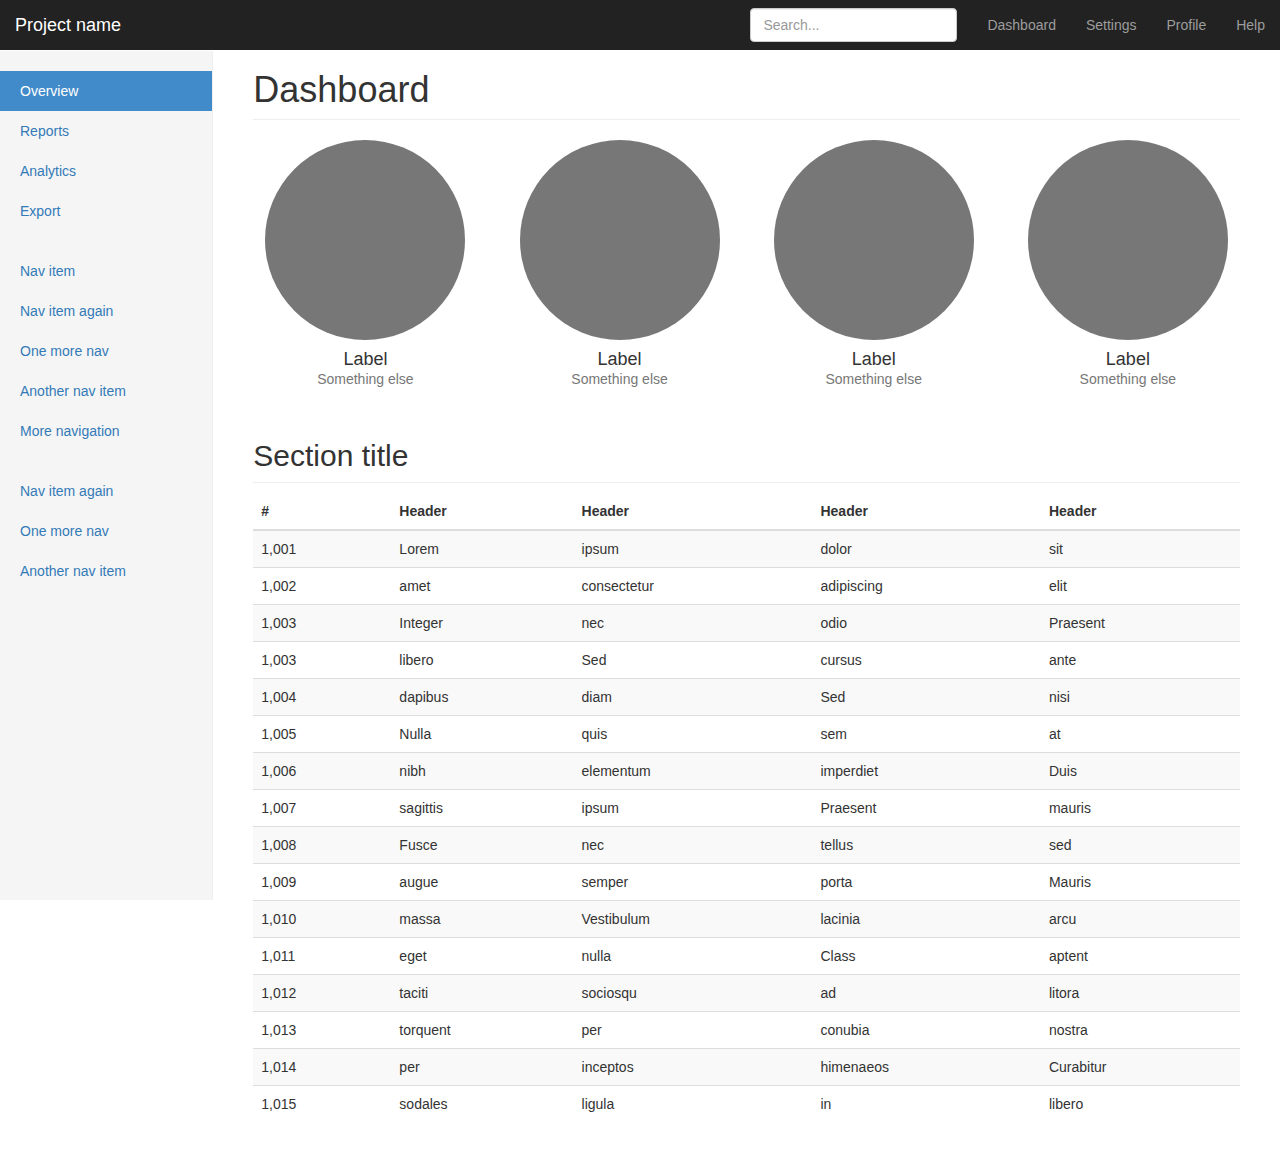
<file: index.html>
<!DOCTYPE html>
<html lang="en">
  <head>
    <meta charset="utf-8">
    <meta http-equiv="X-UA-Compatible" content="IE=edge">
    <meta name="viewport" content="width=device-width, initial-scale=1">
    <!-- The above 3 meta tags *must* come first in the head; any other head content must come *after* these tags -->
    <meta name="description" content="">
    <meta name="author" content="">
    <link rel="icon" href="/favicon.ico">

    <title>Dashboard Template for Bootstrap</title>

    <!-- Bootstrap core CSS -->
    <link href="css/bootstrap.min.css" rel="stylesheet">

    <!-- Custom styles for this template -->
    <link href="css/dashboard.css" rel="stylesheet">

    <!-- HTML5 shim and Respond.js for IE8 support of HTML5 elements and media queries -->
    <!--[if lt IE 9]>
      <script src="https://oss.maxcdn.com/html5shiv/3.7.2/html5shiv.min.js"></script>
      <script src="https://oss.maxcdn.com/respond/1.4.2/respond.min.js"></script>
    <![endif]-->
  </head>

  <body>

    <nav class="navbar navbar-inverse navbar-fixed-top">
      <div class="container-fluid">
        <div class="navbar-header">
          <button type="button" class="navbar-toggle collapsed" data-toggle="collapse" data-target="#navbar" aria-expanded="false" aria-controls="navbar">
            <span class="sr-only">Toggle navigation</span>
            <span class="icon-bar"></span>
            <span class="icon-bar"></span>
            <span class="icon-bar"></span>
          </button>
          <a class="navbar-brand" href="#">Project name</a>
        </div>
        <div id="navbar" class="navbar-collapse collapse">
          <ul class="nav navbar-nav navbar-right">
            <li><a href="#">Dashboard</a></li>
            <li><a href="#">Settings</a></li>
            <li><a href="#">Profile</a></li>
            <li><a href="#">Help</a></li>
          </ul>
          <form class="navbar-form navbar-right">
            <input type="text" class="form-control" placeholder="Search...">
          </form>
        </div>
      </div>
    </nav>

    <div class="container-fluid">
      <div class="row">
        <div class="col-sm-3 col-md-2 sidebar">
          <ul class="nav nav-sidebar">
            <li class="active"><a href="#">Overview <span class="sr-only">(current)</span></a></li>
            <li><a href="#">Reports</a></li>
            <li><a href="#">Analytics</a></li>
            <li><a href="#">Export</a></li>
          </ul>
          <ul class="nav nav-sidebar">
            <li><a href="">Nav item</a></li>
            <li><a href="">Nav item again</a></li>
            <li><a href="">One more nav</a></li>
            <li><a href="">Another nav item</a></li>
            <li><a href="">More navigation</a></li>
          </ul>
          <ul class="nav nav-sidebar">
            <li><a href="">Nav item again</a></li>
            <li><a href="">One more nav</a></li>
            <li><a href="">Another nav item</a></li>
          </ul>
        </div>
        <div class="col-sm-9 col-sm-offset-3 col-md-10 col-md-offset-2 main">
          <h1 class="page-header">Dashboard</h1>

          <div class="row placeholders">
            <div class="col-xs-6 col-sm-3 placeholder">
              <img src="[data-uri]" width="200" height="200" class="img-responsive" alt="Generic placeholder thumbnail">
              <h4>Label</h4>
              <span class="text-muted">Something else</span>
            </div>
            <div class="col-xs-6 col-sm-3 placeholder">
              <img src="[data-uri]" width="200" height="200" class="img-responsive" alt="Generic placeholder thumbnail">
              <h4>Label</h4>
              <span class="text-muted">Something else</span>
            </div>
            <div class="col-xs-6 col-sm-3 placeholder">
              <img src="[data-uri]" width="200" height="200" class="img-responsive" alt="Generic placeholder thumbnail">
              <h4>Label</h4>
              <span class="text-muted">Something else</span>
            </div>
            <div class="col-xs-6 col-sm-3 placeholder">
              <img src="[data-uri]" width="200" height="200" class="img-responsive" alt="Generic placeholder thumbnail">
              <h4>Label</h4>
              <span class="text-muted">Something else</span>
            </div>
          </div>

          <h2 class="sub-header">Section title</h2>
          <div class="table-responsive">
            <table class="table table-striped">
              <thead>
                <tr>
                  <th>#</th>
                  <th>Header</th>
                  <th>Header</th>
                  <th>Header</th>
                  <th>Header</th>
                </tr>
              </thead>
              <tbody>
                <tr>
                  <td>1,001</td>
                  <td>Lorem</td>
                  <td>ipsum</td>
                  <td>dolor</td>
                  <td>sit</td>
                </tr>
                <tr>
                  <td>1,002</td>
                  <td>amet</td>
                  <td>consectetur</td>
                  <td>adipiscing</td>
                  <td>elit</td>
                </tr>
                <tr>
                  <td>1,003</td>
                  <td>Integer</td>
                  <td>nec</td>
                  <td>odio</td>
                  <td>Praesent</td>
                </tr>
                <tr>
                  <td>1,003</td>
                  <td>libero</td>
                  <td>Sed</td>
                  <td>cursus</td>
                  <td>ante</td>
                </tr>
                <tr>
                  <td>1,004</td>
                  <td>dapibus</td>
                  <td>diam</td>
                  <td>Sed</td>
                  <td>nisi</td>
                </tr>
                <tr>
                  <td>1,005</td>
                  <td>Nulla</td>
                  <td>quis</td>
                  <td>sem</td>
                  <td>at</td>
                </tr>
                <tr>
                  <td>1,006</td>
                  <td>nibh</td>
                  <td>elementum</td>
                  <td>imperdiet</td>
                  <td>Duis</td>
                </tr>
                <tr>
                  <td>1,007</td>
                  <td>sagittis</td>
                  <td>ipsum</td>
                  <td>Praesent</td>
                  <td>mauris</td>
                </tr>
                <tr>
                  <td>1,008</td>
                  <td>Fusce</td>
                  <td>nec</td>
                  <td>tellus</td>
                  <td>sed</td>
                </tr>
                <tr>
                  <td>1,009</td>
                  <td>augue</td>
                  <td>semper</td>
                  <td>porta</td>
                  <td>Mauris</td>
                </tr>
                <tr>
                  <td>1,010</td>
                  <td>massa</td>
                  <td>Vestibulum</td>
                  <td>lacinia</td>
                  <td>arcu</td>
                </tr>
                <tr>
                  <td>1,011</td>
                  <td>eget</td>
                  <td>nulla</td>
                  <td>Class</td>
                  <td>aptent</td>
                </tr>
                <tr>
                  <td>1,012</td>
                  <td>taciti</td>
                  <td>sociosqu</td>
                  <td>ad</td>
                  <td>litora</td>
                </tr>
                <tr>
                  <td>1,013</td>
                  <td>torquent</td>
                  <td>per</td>
                  <td>conubia</td>
                  <td>nostra</td>
                </tr>
                <tr>
                  <td>1,014</td>
                  <td>per</td>
                  <td>inceptos</td>
                  <td>himenaeos</td>
                  <td>Curabitur</td>
                </tr>
                <tr>
                  <td>1,015</td>
                  <td>sodales</td>
                  <td>ligula</td>
                  <td>in</td>
                  <td>libero</td>
                </tr>
              </tbody>
            </table>
          </div>
        </div>
      </div>
    </div>

    <!-- Bootstrap core JavaScript
    ================================================== -->
    <!-- Placed at the end of the document so the pages load faster -->
    <script src="https://ajax.googleapis.com/ajax/libs/jquery/1.11.3/jquery.min.js"></script>
    <script src="js/bootstrap.min.js"></script>
  </body>
</html>
</file>
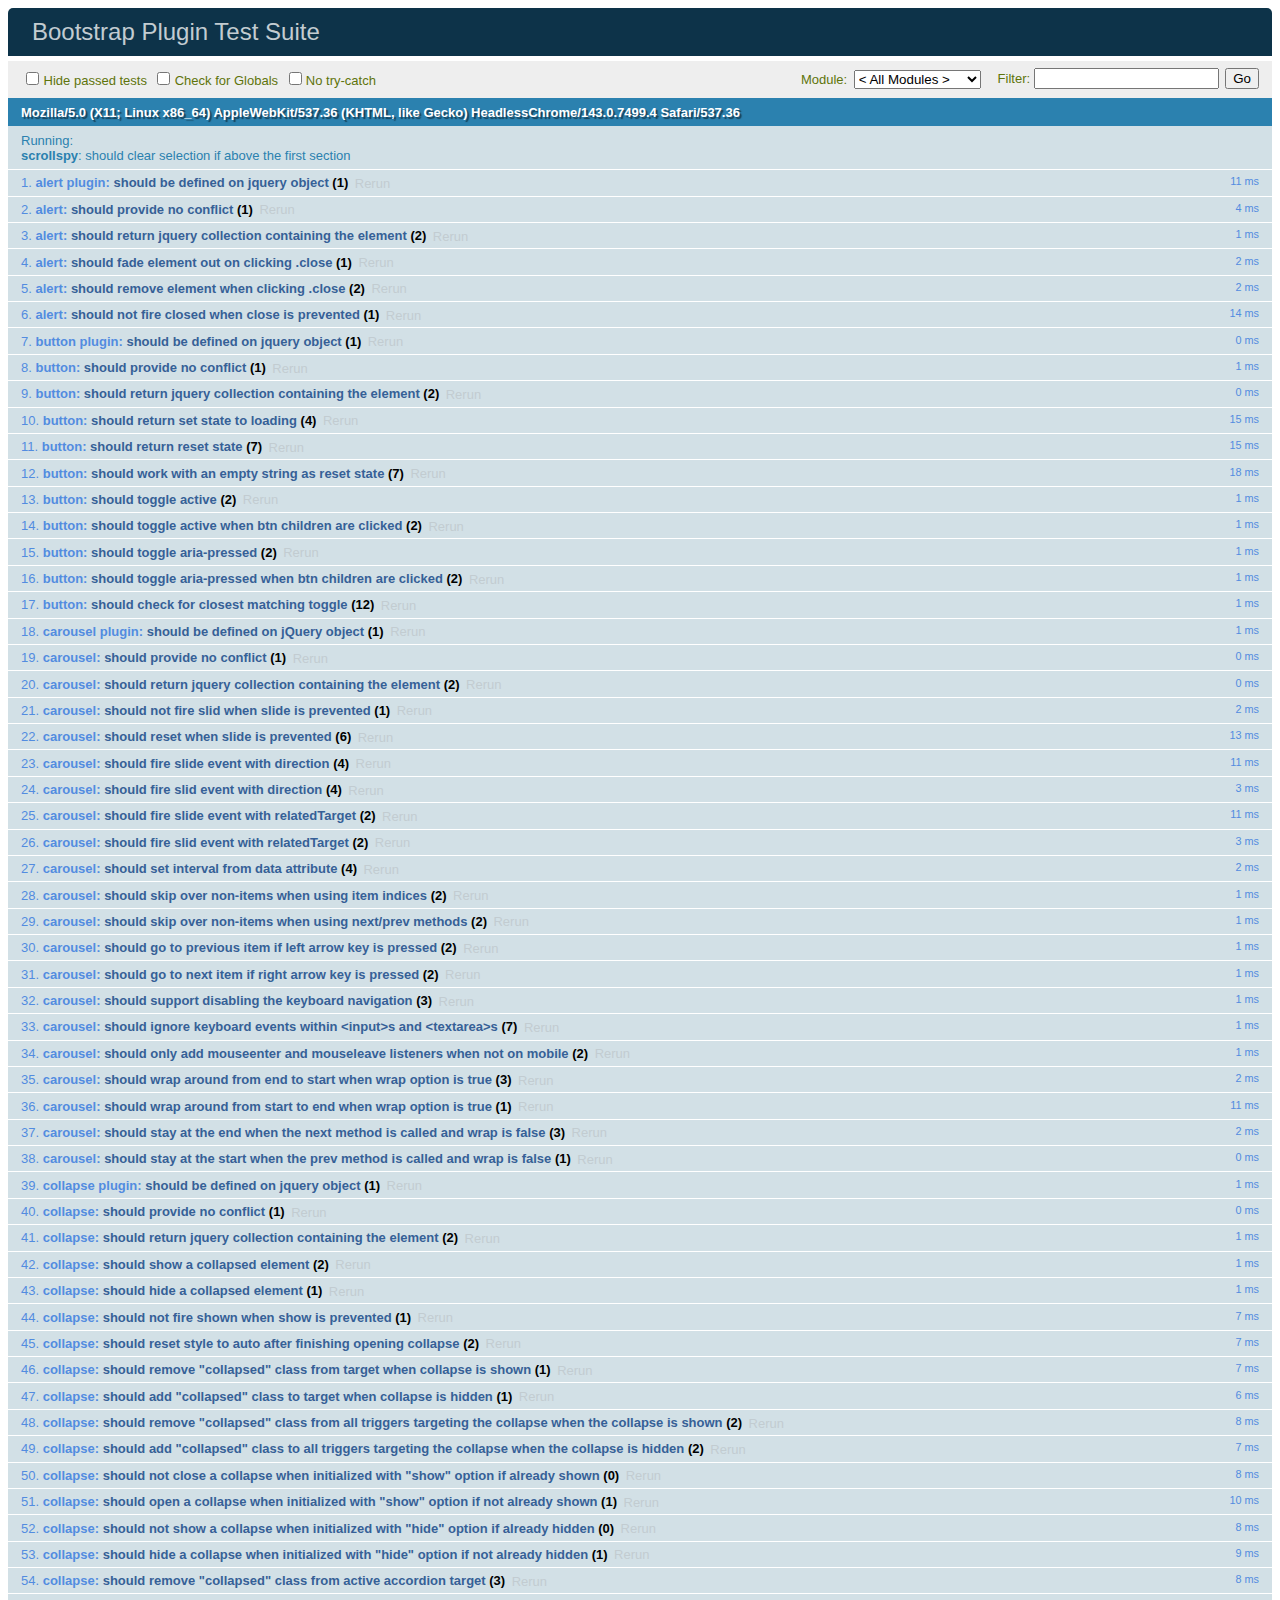
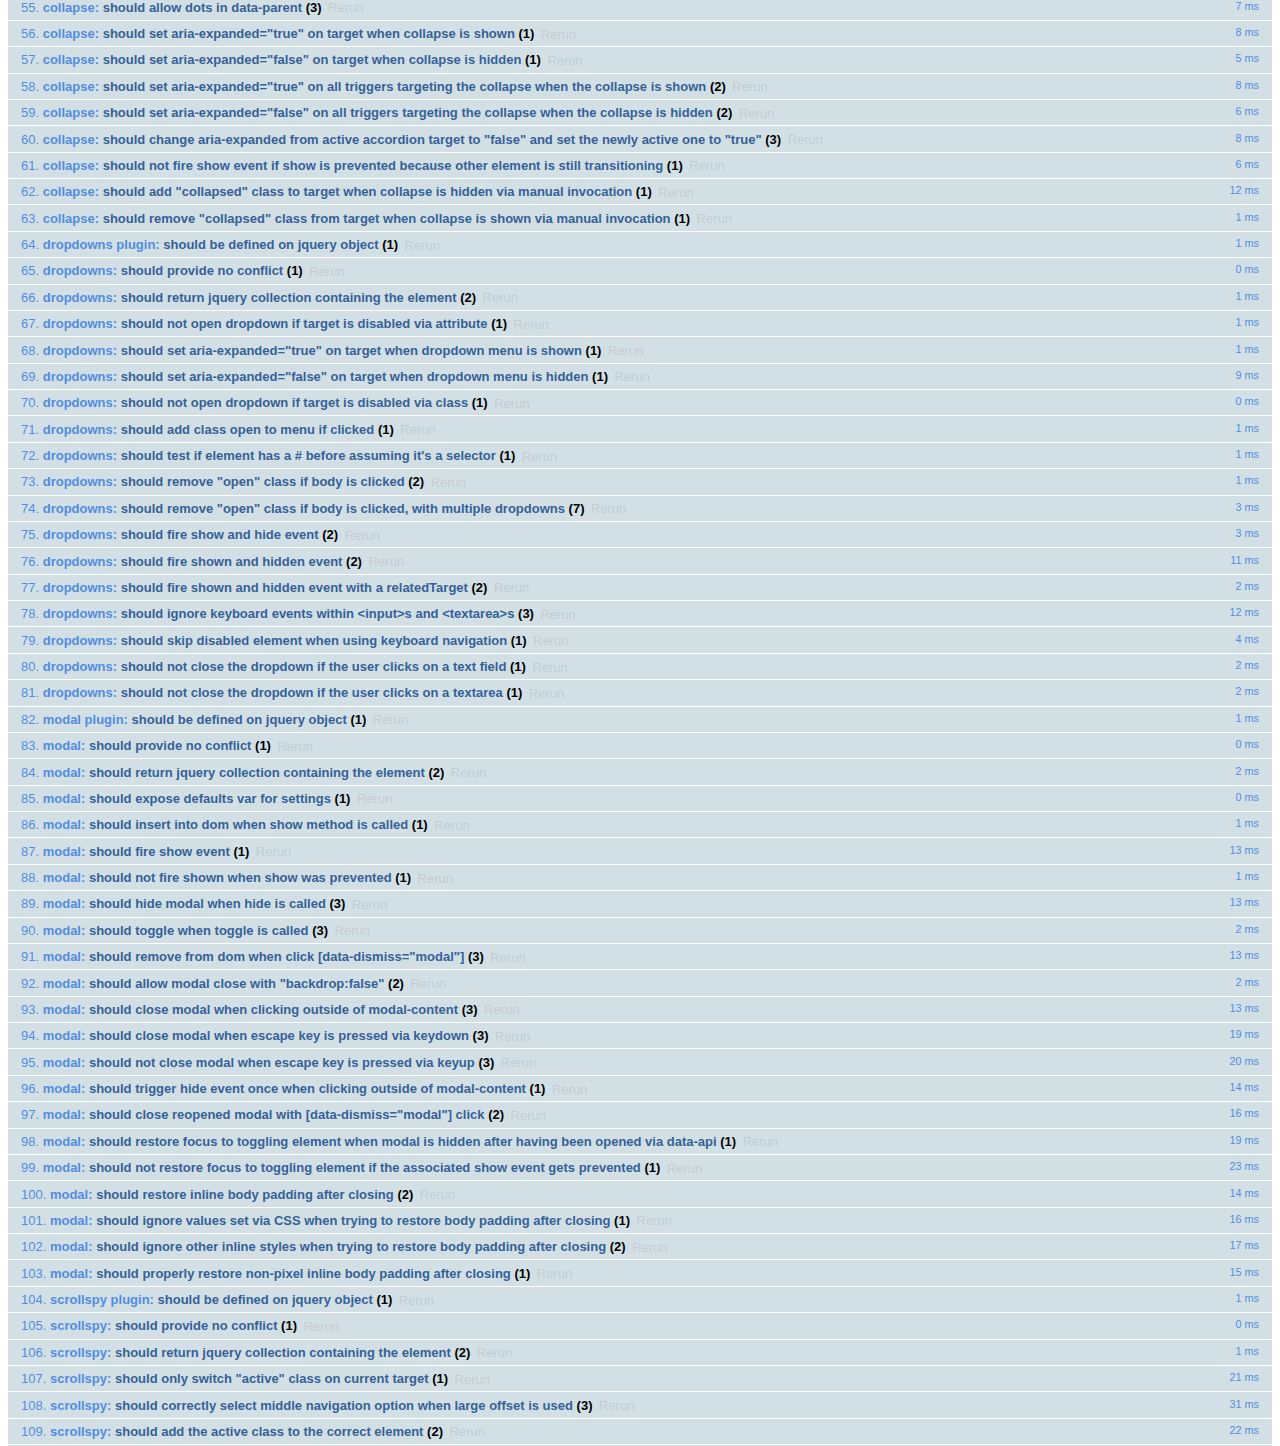
<file: js/tests/index.html>
<!DOCTYPE html>
<html>
  <head>
    <meta charset="utf-8">
    <title>Bootstrap Plugin Test Suite</title>
    <meta name="viewport" content="width=device-width, initial-scale=1">

    <!-- jQuery -->
    <script src="vendor/jquery.min.js"></script>
    <script>
      // Disable jQuery event aliases to ensure we don't accidentally use any of them
      (function () {
        var eventAliases = [
          'blur',
          'focus',
          'focusin',
          'focusout',
          'load',
          'resize',
          'scroll',
          'unload',
          'click',
          'dblclick',
          'mousedown',
          'mouseup',
          'mousemove',
          'mouseover',
          'mouseout',
          'mouseenter',
          'mouseleave',
          'change',
          'select',
          'submit',
          'keydown',
          'keypress',
          'keyup',
          'error',
          'contextmenu',
          'hover',
          'bind',
          'unbind',
          'delegate',
          'undelegate'
        ]
        for (var i = 0; i < eventAliases.length; i++) {
          $.fn[eventAliases[i]] = undefined
        }
      })()
    </script>

    <!-- QUnit -->
    <link rel="stylesheet" href="vendor/qunit.css" media="screen">
    <script src="vendor/qunit.js"></script>
    <script>
      // See https://github.com/axemclion/grunt-saucelabs#test-result-details-with-qunit
      var log = []
      // Require assert.expect in each test
      QUnit.config.requireExpects = true
      QUnit.done(function (testResults) {
        var tests = []
        for (var i = 0, len = log.length; i < len; i++) {
          var details = log[i]
          tests.push({
            name: details.name,
            result: details.result,
            expected: details.expected,
            actual: details.actual,
            source: details.source
          })
        }
        testResults.tests = tests

        window.global_test_results = testResults
      })

      QUnit.testStart(function (testDetails) {
        $(window).scrollTop(0)
        QUnit.log(function (details) {
          if (!details.result) {
            details.name = testDetails.name
            log.push(details)
          }
        })
      })

      // Cleanup
      QUnit.testDone(function () {
        $('#qunit-fixture').empty()
        $('#modal-test, .modal-backdrop').remove()
      })

      // Display fixture on-screen on iOS to avoid false positives
      if (/iPhone|iPad|iPod/.test(navigator.userAgent)) {
        QUnit.begin(function() {
          $('#qunit-fixture').css({ top: 0, left: 0 })
        })

        QUnit.done(function () {
          $('#qunit-fixture').css({ top: '', left: '' })
        })
      }

      // Disable deprecated global QUnit method aliases in preparation for QUnit v2
      (function () {
        var methodNames = [
          'async',
          'asyncTest',
          'deepEqual',
          'equal',
          'expect',
          'module',
          'notDeepEqual',
          'notEqual',
          'notPropEqual',
          'notStrictEqual',
          'ok',
          'propEqual',
          'push',
          'start',
          'stop',
          'strictEqual',
          'test',
          'throws'
        ];
        for (var i = 0; i < methodNames.length; i++) {
          var methodName = methodNames[i];
          window[methodName] = undefined;
        }
      })();
    </script>

    <!-- Plugin sources -->
    <script>$.support.transition = false</script>
    <script src="../../js/alert.js"></script>
    <script src="../../js/button.js"></script>
    <script src="../../js/carousel.js"></script>
    <script src="../../js/collapse.js"></script>
    <script src="../../js/dropdown.js"></script>
    <script src="../../js/modal.js"></script>
    <script src="../../js/scrollspy.js"></script>
    <script src="../../js/tab.js"></script>
    <script src="../../js/tooltip.js"></script>
    <script src="../../js/popover.js"></script>
    <script src="../../js/affix.js"></script>

    <!-- Unit tests -->
    <script src="unit/alert.js"></script>
    <script src="unit/button.js"></script>
    <script src="unit/carousel.js"></script>
    <script src="unit/collapse.js"></script>
    <script src="unit/dropdown.js"></script>
    <script src="unit/modal.js"></script>
    <script src="unit/scrollspy.js"></script>
    <script src="unit/tab.js"></script>
    <script src="unit/tooltip.js"></script>
    <script src="unit/popover.js"></script>
    <script src="unit/affix.js"></script>

  </head>
  <body>
    <div id="qunit-container">
      <div id="qunit"></div>
      <div id="qunit-fixture"></div>
    </div>
  </body>
</html>
</file>
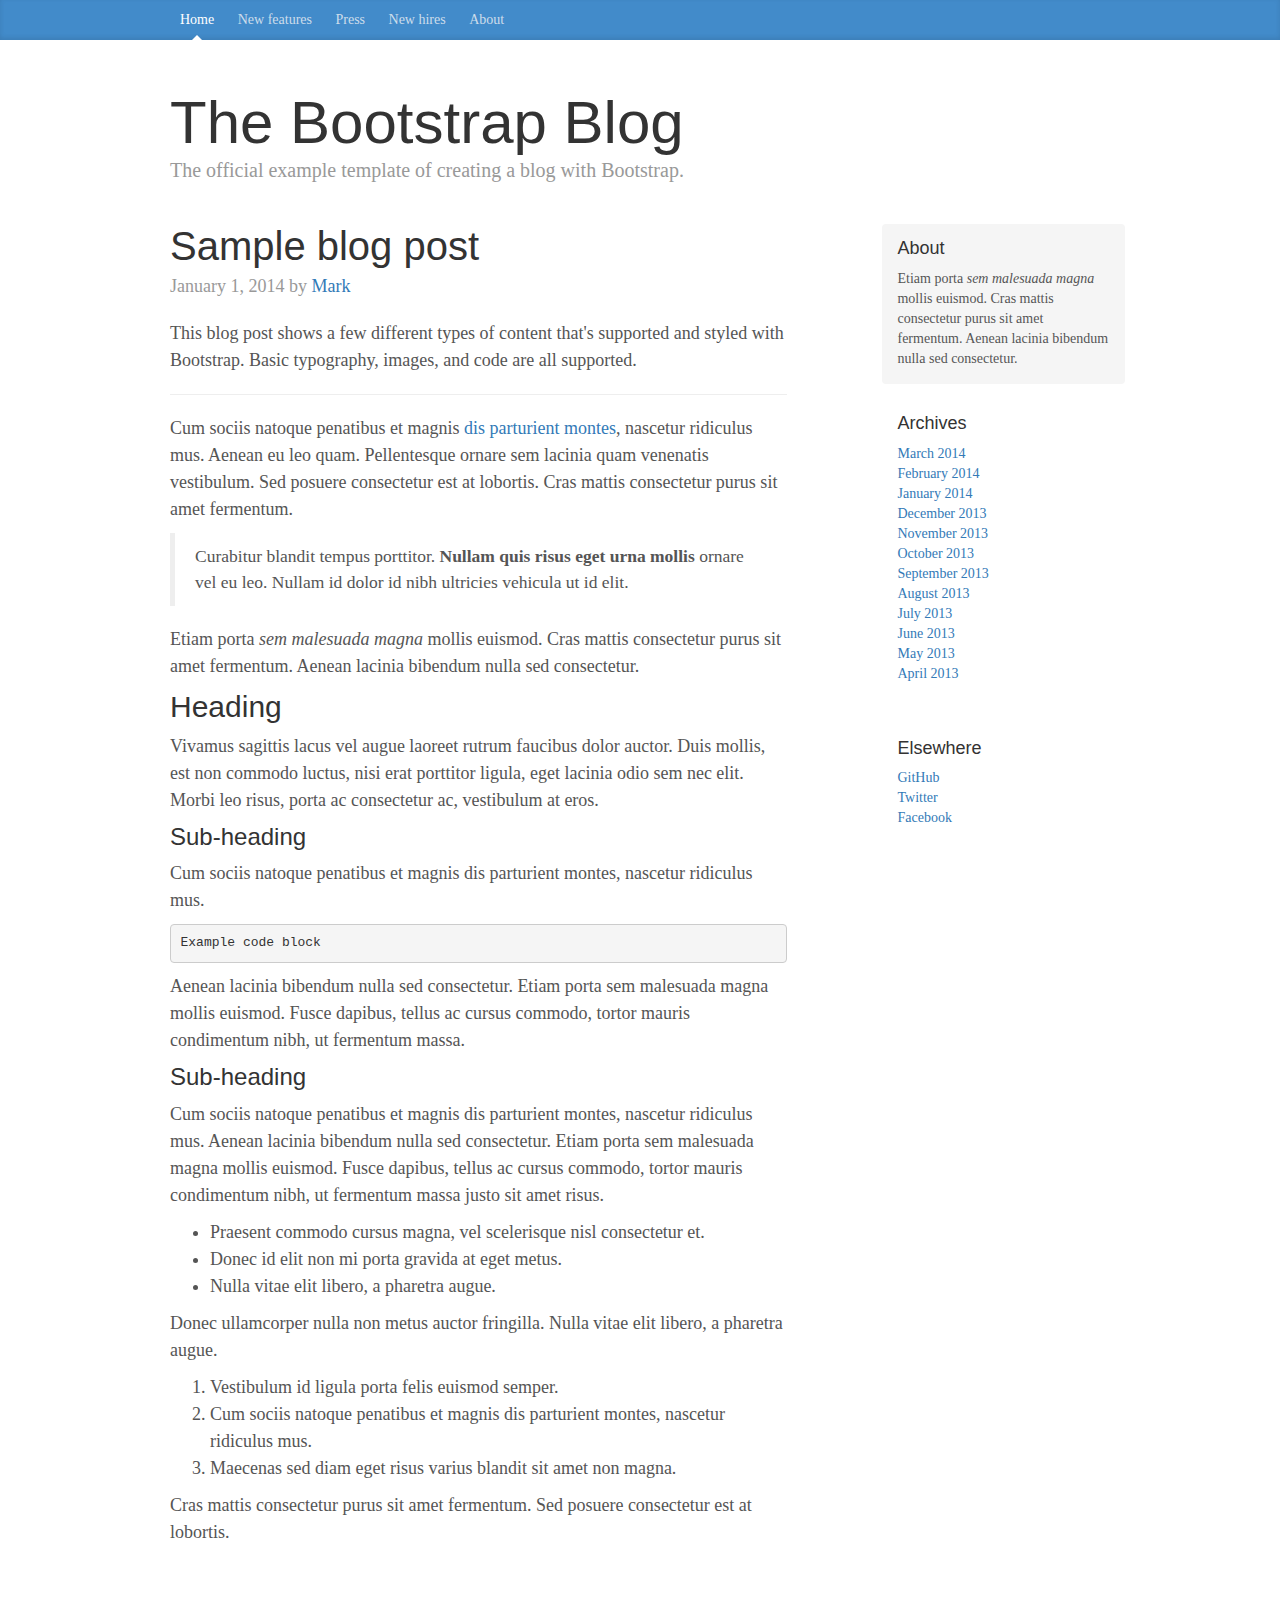
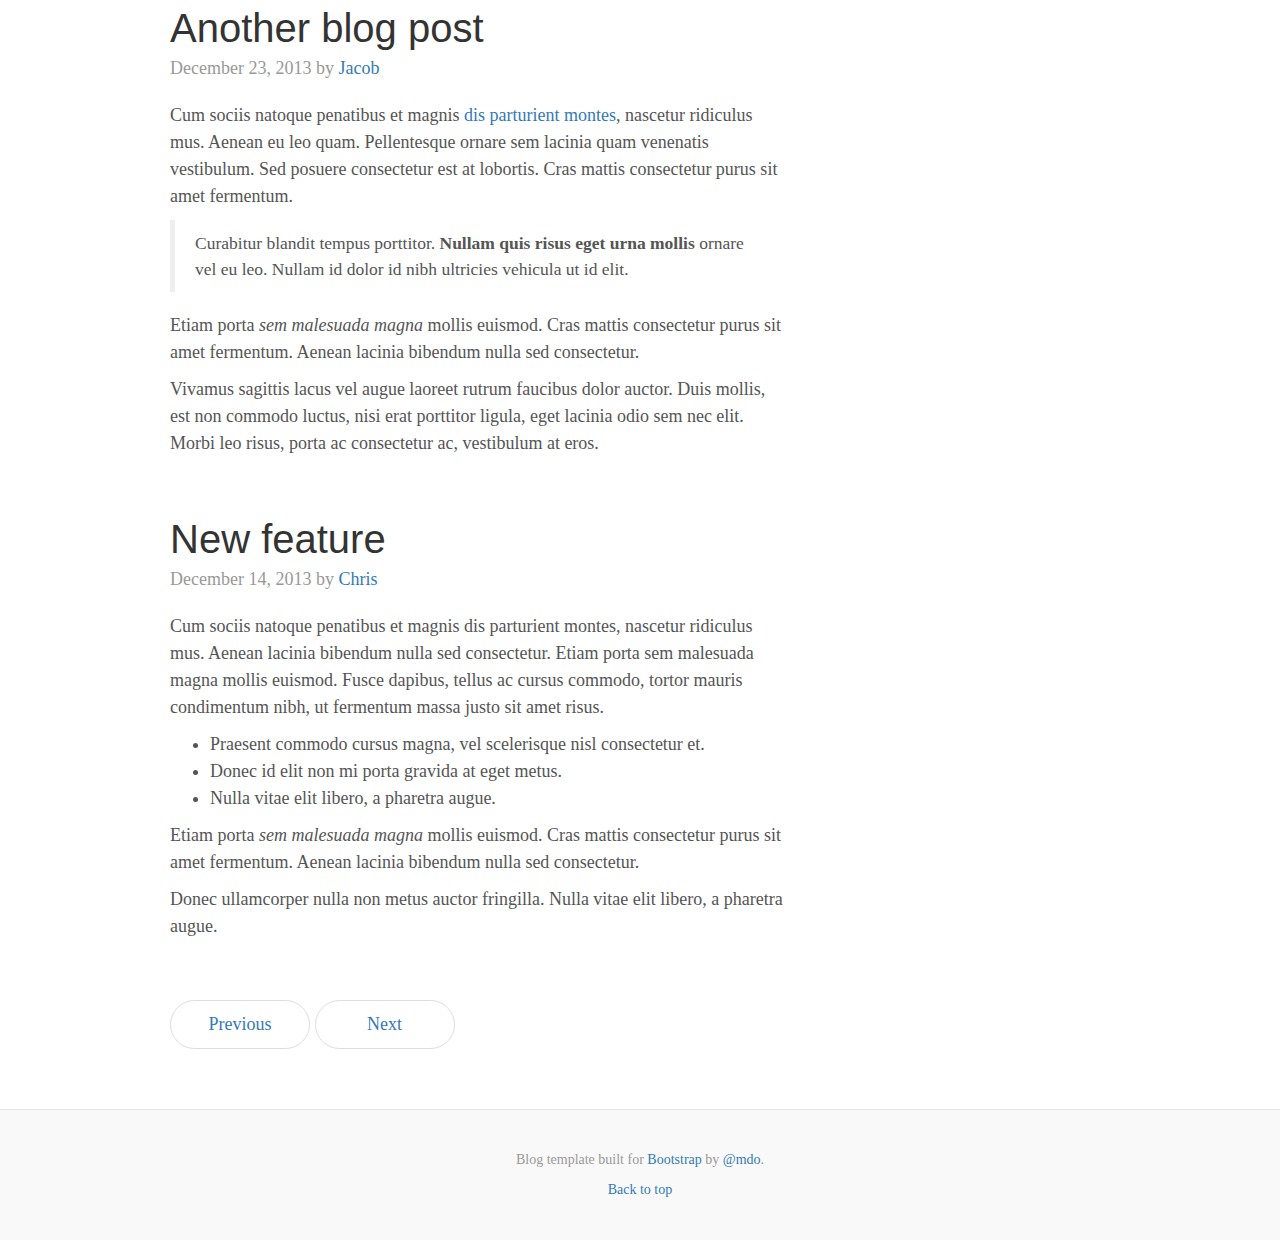
<file: docs/examples/blog/index.html>
<!DOCTYPE html>
<html lang="en">
  <head>
    <meta charset="utf-8">
    <meta http-equiv="X-UA-Compatible" content="IE=edge">
    <meta name="viewport" content="width=device-width, initial-scale=1">
    <!-- The above 3 meta tags *must* come first in the head; any other head content must come *after* these tags -->
    <meta name="description" content="">
    <meta name="author" content="">
    <link rel="icon" href="../../favicon.ico">

    <title>Blog Template for Bootstrap</title>

    <!-- Bootstrap core CSS -->
    <link href="../../dist/css/bootstrap.min.css" rel="stylesheet">

    <!-- IE10 viewport hack for Surface/desktop Windows 8 bug -->
    <link href="../../assets/css/ie10-viewport-bug-workaround.css" rel="stylesheet">

    <!-- Custom styles for this template -->
    <link href="blog.css" rel="stylesheet">

    <!-- Just for debugging purposes. Don't actually copy these 2 lines! -->
    <!--[if lt IE 9]><script src="../../assets/js/ie8-responsive-file-warning.js"></script><![endif]-->
    <script src="../../assets/js/ie-emulation-modes-warning.js"></script>

    <!-- HTML5 shim and Respond.js for IE8 support of HTML5 elements and media queries -->
    <!--[if lt IE 9]>
      <script src="https://oss.maxcdn.com/html5shiv/3.7.2/html5shiv.min.js"></script>
      <script src="https://oss.maxcdn.com/respond/1.4.2/respond.min.js"></script>
    <![endif]-->
  </head>

  <body>

    <div class="blog-masthead">
      <div class="container">
        <nav class="blog-nav">
          <a class="blog-nav-item active" href="#">Home</a>
          <a class="blog-nav-item" href="#">New features</a>
          <a class="blog-nav-item" href="#">Press</a>
          <a class="blog-nav-item" href="#">New hires</a>
          <a class="blog-nav-item" href="#">About</a>
        </nav>
      </div>
    </div>

    <div class="container">

      <div class="blog-header">
        <h1 class="blog-title">The Bootstrap Blog</h1>
        <p class="lead blog-description">The official example template of creating a blog with Bootstrap.</p>
      </div>

      <div class="row">

        <div class="col-sm-8 blog-main">

          <div class="blog-post">
            <h2 class="blog-post-title">Sample blog post</h2>
            <p class="blog-post-meta">January 1, 2014 by <a href="#">Mark</a></p>

            <p>This blog post shows a few different types of content that's supported and styled with Bootstrap. Basic typography, images, and code are all supported.</p>
            <hr>
            <p>Cum sociis natoque penatibus et magnis <a href="#">dis parturient montes</a>, nascetur ridiculus mus. Aenean eu leo quam. Pellentesque ornare sem lacinia quam venenatis vestibulum. Sed posuere consectetur est at lobortis. Cras mattis consectetur purus sit amet fermentum.</p>
            <blockquote>
              <p>Curabitur blandit tempus porttitor. <strong>Nullam quis risus eget urna mollis</strong> ornare vel eu leo. Nullam id dolor id nibh ultricies vehicula ut id elit.</p>
            </blockquote>
            <p>Etiam porta <em>sem malesuada magna</em> mollis euismod. Cras mattis consectetur purus sit amet fermentum. Aenean lacinia bibendum nulla sed consectetur.</p>
            <h2>Heading</h2>
            <p>Vivamus sagittis lacus vel augue laoreet rutrum faucibus dolor auctor. Duis mollis, est non commodo luctus, nisi erat porttitor ligula, eget lacinia odio sem nec elit. Morbi leo risus, porta ac consectetur ac, vestibulum at eros.</p>
            <h3>Sub-heading</h3>
            <p>Cum sociis natoque penatibus et magnis dis parturient montes, nascetur ridiculus mus.</p>
            <pre><code>Example code block</code></pre>
            <p>Aenean lacinia bibendum nulla sed consectetur. Etiam porta sem malesuada magna mollis euismod. Fusce dapibus, tellus ac cursus commodo, tortor mauris condimentum nibh, ut fermentum massa.</p>
            <h3>Sub-heading</h3>
            <p>Cum sociis natoque penatibus et magnis dis parturient montes, nascetur ridiculus mus. Aenean lacinia bibendum nulla sed consectetur. Etiam porta sem malesuada magna mollis euismod. Fusce dapibus, tellus ac cursus commodo, tortor mauris condimentum nibh, ut fermentum massa justo sit amet risus.</p>
            <ul>
              <li>Praesent commodo cursus magna, vel scelerisque nisl consectetur et.</li>
              <li>Donec id elit non mi porta gravida at eget metus.</li>
              <li>Nulla vitae elit libero, a pharetra augue.</li>
            </ul>
            <p>Donec ullamcorper nulla non metus auctor fringilla. Nulla vitae elit libero, a pharetra augue.</p>
            <ol>
              <li>Vestibulum id ligula porta felis euismod semper.</li>
              <li>Cum sociis natoque penatibus et magnis dis parturient montes, nascetur ridiculus mus.</li>
              <li>Maecenas sed diam eget risus varius blandit sit amet non magna.</li>
            </ol>
            <p>Cras mattis consectetur purus sit amet fermentum. Sed posuere consectetur est at lobortis.</p>
          </div><!-- /.blog-post -->

          <div class="blog-post">
            <h2 class="blog-post-title">Another blog post</h2>
            <p class="blog-post-meta">December 23, 2013 by <a href="#">Jacob</a></p>

            <p>Cum sociis natoque penatibus et magnis <a href="#">dis parturient montes</a>, nascetur ridiculus mus. Aenean eu leo quam. Pellentesque ornare sem lacinia quam venenatis vestibulum. Sed posuere consectetur est at lobortis. Cras mattis consectetur purus sit amet fermentum.</p>
            <blockquote>
              <p>Curabitur blandit tempus porttitor. <strong>Nullam quis risus eget urna mollis</strong> ornare vel eu leo. Nullam id dolor id nibh ultricies vehicula ut id elit.</p>
            </blockquote>
            <p>Etiam porta <em>sem malesuada magna</em> mollis euismod. Cras mattis consectetur purus sit amet fermentum. Aenean lacinia bibendum nulla sed consectetur.</p>
            <p>Vivamus sagittis lacus vel augue laoreet rutrum faucibus dolor auctor. Duis mollis, est non commodo luctus, nisi erat porttitor ligula, eget lacinia odio sem nec elit. Morbi leo risus, porta ac consectetur ac, vestibulum at eros.</p>
          </div><!-- /.blog-post -->

          <div class="blog-post">
            <h2 class="blog-post-title">New feature</h2>
            <p class="blog-post-meta">December 14, 2013 by <a href="#">Chris</a></p>

            <p>Cum sociis natoque penatibus et magnis dis parturient montes, nascetur ridiculus mus. Aenean lacinia bibendum nulla sed consectetur. Etiam porta sem malesuada magna mollis euismod. Fusce dapibus, tellus ac cursus commodo, tortor mauris condimentum nibh, ut fermentum massa justo sit amet risus.</p>
            <ul>
              <li>Praesent commodo cursus magna, vel scelerisque nisl consectetur et.</li>
              <li>Donec id elit non mi porta gravida at eget metus.</li>
              <li>Nulla vitae elit libero, a pharetra augue.</li>
            </ul>
            <p>Etiam porta <em>sem malesuada magna</em> mollis euismod. Cras mattis consectetur purus sit amet fermentum. Aenean lacinia bibendum nulla sed consectetur.</p>
            <p>Donec ullamcorper nulla non metus auctor fringilla. Nulla vitae elit libero, a pharetra augue.</p>
          </div><!-- /.blog-post -->

          <nav>
            <ul class="pager">
              <li><a href="#">Previous</a></li>
              <li><a href="#">Next</a></li>
            </ul>
          </nav>

        </div><!-- /.blog-main -->

        <div class="col-sm-3 col-sm-offset-1 blog-sidebar">
          <div class="sidebar-module sidebar-module-inset">
            <h4>About</h4>
            <p>Etiam porta <em>sem malesuada magna</em> mollis euismod. Cras mattis consectetur purus sit amet fermentum. Aenean lacinia bibendum nulla sed consectetur.</p>
          </div>
          <div class="sidebar-module">
            <h4>Archives</h4>
            <ol class="list-unstyled">
              <li><a href="#">March 2014</a></li>
              <li><a href="#">February 2014</a></li>
              <li><a href="#">January 2014</a></li>
              <li><a href="#">December 2013</a></li>
              <li><a href="#">November 2013</a></li>
              <li><a href="#">October 2013</a></li>
              <li><a href="#">September 2013</a></li>
              <li><a href="#">August 2013</a></li>
              <li><a href="#">July 2013</a></li>
              <li><a href="#">June 2013</a></li>
              <li><a href="#">May 2013</a></li>
              <li><a href="#">April 2013</a></li>
            </ol>
          </div>
          <div class="sidebar-module">
            <h4>Elsewhere</h4>
            <ol class="list-unstyled">
              <li><a href="#">GitHub</a></li>
              <li><a href="#">Twitter</a></li>
              <li><a href="#">Facebook</a></li>
            </ol>
          </div>
        </div><!-- /.blog-sidebar -->

      </div><!-- /.row -->

    </div><!-- /.container -->

    <footer class="blog-footer">
      <p>Blog template built for <a href="http://getbootstrap.com">Bootstrap</a> by <a href="https://twitter.com/mdo">@mdo</a>.</p>
      <p>
        <a href="#">Back to top</a>
      </p>
    </footer>


    <!-- Bootstrap core JavaScript
    ================================================== -->
    <!-- Placed at the end of the document so the pages load faster -->
    <script src="https://ajax.googleapis.com/ajax/libs/jquery/1.11.3/jquery.min.js"></script>
    <script>window.jQuery || document.write('<script src="../../assets/js/vendor/jquery.min.js"><\/script>')</script>
    <script src="../../dist/js/bootstrap.min.js"></script>
    <!-- IE10 viewport hack for Surface/desktop Windows 8 bug -->
    <script src="../../assets/js/ie10-viewport-bug-workaround.js"></script>
  </body>
</html>
</file>
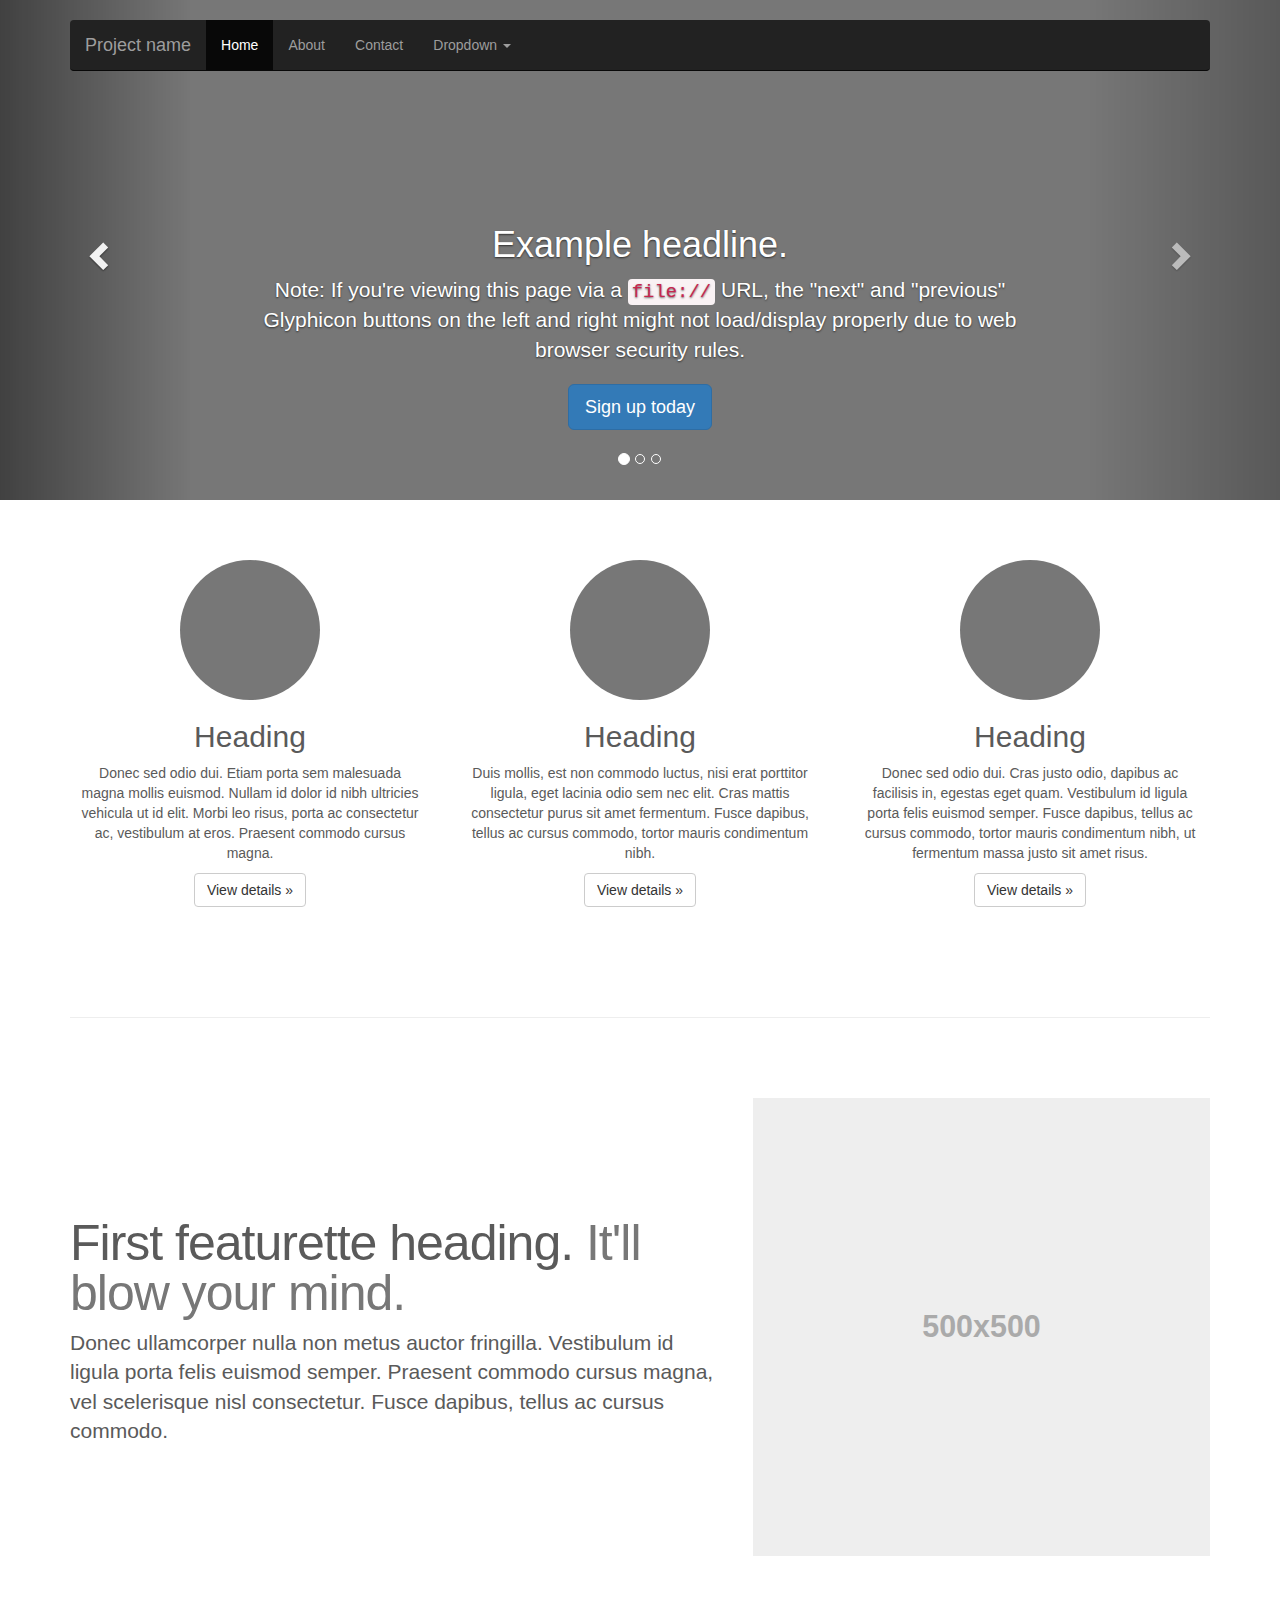
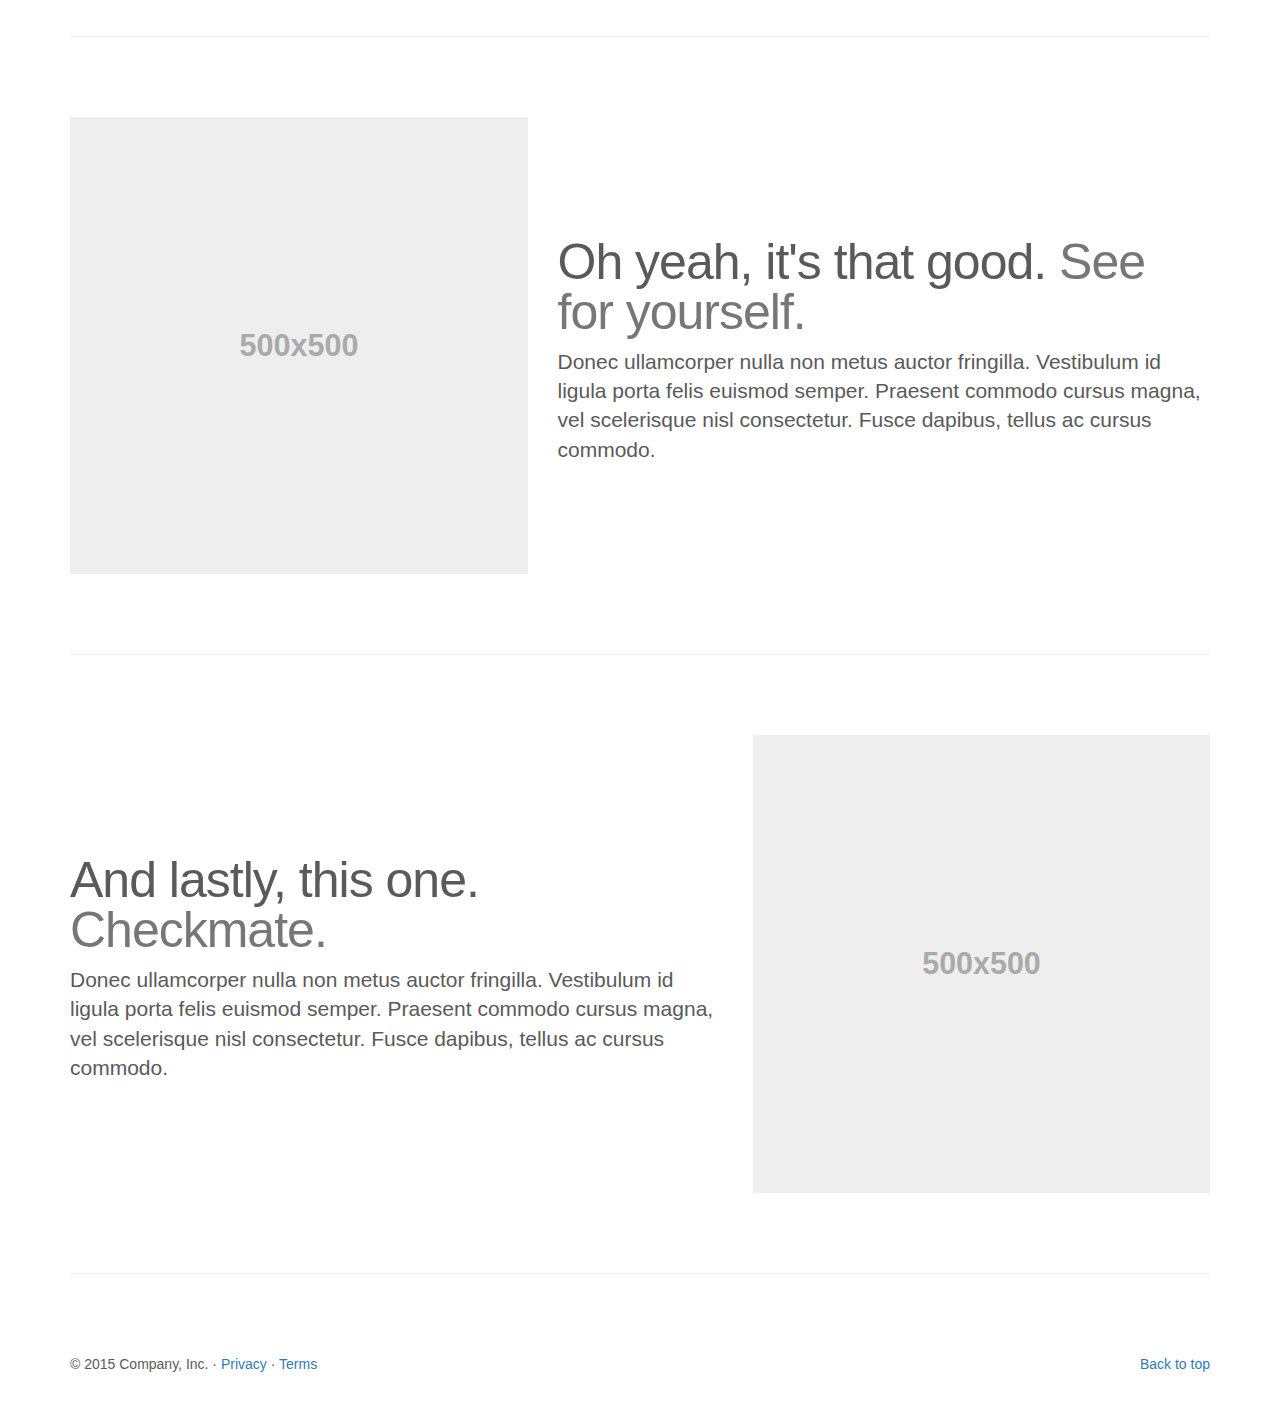
<file: docs/examples/carousel/index.html>
<!DOCTYPE html>
<html lang="en">
  <head>
    <meta charset="utf-8">
    <meta http-equiv="X-UA-Compatible" content="IE=edge">
    <meta name="viewport" content="width=device-width, initial-scale=1">
    <!-- The above 3 meta tags *must* come first in the head; any other head content must come *after* these tags -->
    <meta name="description" content="">
    <meta name="author" content="">
    <link rel="icon" href="../../favicon.ico">

    <title>Carousel Template for Bootstrap</title>

    <!-- Bootstrap core CSS -->
    <link href="../../dist/css/bootstrap.min.css" rel="stylesheet">

    <!-- IE10 viewport hack for Surface/desktop Windows 8 bug -->
    <link href="../../assets/css/ie10-viewport-bug-workaround.css" rel="stylesheet">

    <!-- Just for debugging purposes. Don't actually copy these 2 lines! -->
    <!--[if lt IE 9]><script src="../../assets/js/ie8-responsive-file-warning.js"></script><![endif]-->
    <script src="../../assets/js/ie-emulation-modes-warning.js"></script>

    <!-- HTML5 shim and Respond.js for IE8 support of HTML5 elements and media queries -->
    <!--[if lt IE 9]>
      <script src="https://oss.maxcdn.com/html5shiv/3.7.2/html5shiv.min.js"></script>
      <script src="https://oss.maxcdn.com/respond/1.4.2/respond.min.js"></script>
    <![endif]-->

    <!-- Custom styles for this template -->
    <link href="carousel.css" rel="stylesheet">
  </head>
<!-- NAVBAR
================================================== -->
  <body>
    <div class="navbar-wrapper">
      <div class="container">

        <nav class="navbar navbar-inverse navbar-static-top">
          <div class="container">
            <div class="navbar-header">
              <button type="button" class="navbar-toggle collapsed" data-toggle="collapse" data-target="#navbar" aria-expanded="false" aria-controls="navbar">
                <span class="sr-only">Toggle navigation</span>
                <span class="icon-bar"></span>
                <span class="icon-bar"></span>
                <span class="icon-bar"></span>
              </button>
              <a class="navbar-brand" href="#">Project name</a>
            </div>
            <div id="navbar" class="navbar-collapse collapse">
              <ul class="nav navbar-nav">
                <li class="active"><a href="#">Home</a></li>
                <li><a href="#about">About</a></li>
                <li><a href="#contact">Contact</a></li>
                <li class="dropdown">
                  <a href="#" class="dropdown-toggle" data-toggle="dropdown" role="button" aria-haspopup="true" aria-expanded="false">Dropdown <span class="caret"></span></a>
                  <ul class="dropdown-menu">
                    <li><a href="#">Action</a></li>
                    <li><a href="#">Another action</a></li>
                    <li><a href="#">Something else here</a></li>
                    <li role="separator" class="divider"></li>
                    <li class="dropdown-header">Nav header</li>
                    <li><a href="#">Separated link</a></li>
                    <li><a href="#">One more separated link</a></li>
                  </ul>
                </li>
              </ul>
            </div>
          </div>
        </nav>

      </div>
    </div>


    <!-- Carousel
    ================================================== -->
    <div id="myCarousel" class="carousel slide" data-ride="carousel">
      <!-- Indicators -->
      <ol class="carousel-indicators">
        <li data-target="#myCarousel" data-slide-to="0" class="active"></li>
        <li data-target="#myCarousel" data-slide-to="1"></li>
        <li data-target="#myCarousel" data-slide-to="2"></li>
      </ol>
      <div class="carousel-inner" role="listbox">
        <div class="item active">
          <img class="first-slide" src="[data-uri]" alt="First slide">
          <div class="container">
            <div class="carousel-caption">
              <h1>Example headline.</h1>
              <p>Note: If you're viewing this page via a <code>file://</code> URL, the "next" and "previous" Glyphicon buttons on the left and right might not load/display properly due to web browser security rules.</p>
              <p><a class="btn btn-lg btn-primary" href="#" role="button">Sign up today</a></p>
            </div>
          </div>
        </div>
        <div class="item">
          <img class="second-slide" src="[data-uri]" alt="Second slide">
          <div class="container">
            <div class="carousel-caption">
              <h1>Another example headline.</h1>
              <p>Cras justo odio, dapibus ac facilisis in, egestas eget quam. Donec id elit non mi porta gravida at eget metus. Nullam id dolor id nibh ultricies vehicula ut id elit.</p>
              <p><a class="btn btn-lg btn-primary" href="#" role="button">Learn more</a></p>
            </div>
          </div>
        </div>
        <div class="item">
          <img class="third-slide" src="[data-uri]" alt="Third slide">
          <div class="container">
            <div class="carousel-caption">
              <h1>One more for good measure.</h1>
              <p>Cras justo odio, dapibus ac facilisis in, egestas eget quam. Donec id elit non mi porta gravida at eget metus. Nullam id dolor id nibh ultricies vehicula ut id elit.</p>
              <p><a class="btn btn-lg btn-primary" href="#" role="button">Browse gallery</a></p>
            </div>
          </div>
        </div>
      </div>
      <a class="left carousel-control" href="#myCarousel" role="button" data-slide="prev">
        <span class="glyphicon glyphicon-chevron-left" aria-hidden="true"></span>
        <span class="sr-only">Previous</span>
      </a>
      <a class="right carousel-control" href="#myCarousel" role="button" data-slide="next">
        <span class="glyphicon glyphicon-chevron-right" aria-hidden="true"></span>
        <span class="sr-only">Next</span>
      </a>
    </div><!-- /.carousel -->


    <!-- Marketing messaging and featurettes
    ================================================== -->
    <!-- Wrap the rest of the page in another container to center all the content. -->

    <div class="container marketing">

      <!-- Three columns of text below the carousel -->
      <div class="row">
        <div class="col-lg-4">
          <img class="img-circle" src="[data-uri]" alt="Generic placeholder image" width="140" height="140">
          <h2>Heading</h2>
          <p>Donec sed odio dui. Etiam porta sem malesuada magna mollis euismod. Nullam id dolor id nibh ultricies vehicula ut id elit. Morbi leo risus, porta ac consectetur ac, vestibulum at eros. Praesent commodo cursus magna.</p>
          <p><a class="btn btn-default" href="#" role="button">View details &raquo;</a></p>
        </div><!-- /.col-lg-4 -->
        <div class="col-lg-4">
          <img class="img-circle" src="[data-uri]" alt="Generic placeholder image" width="140" height="140">
          <h2>Heading</h2>
          <p>Duis mollis, est non commodo luctus, nisi erat porttitor ligula, eget lacinia odio sem nec elit. Cras mattis consectetur purus sit amet fermentum. Fusce dapibus, tellus ac cursus commodo, tortor mauris condimentum nibh.</p>
          <p><a class="btn btn-default" href="#" role="button">View details &raquo;</a></p>
        </div><!-- /.col-lg-4 -->
        <div class="col-lg-4">
          <img class="img-circle" src="[data-uri]" alt="Generic placeholder image" width="140" height="140">
          <h2>Heading</h2>
          <p>Donec sed odio dui. Cras justo odio, dapibus ac facilisis in, egestas eget quam. Vestibulum id ligula porta felis euismod semper. Fusce dapibus, tellus ac cursus commodo, tortor mauris condimentum nibh, ut fermentum massa justo sit amet risus.</p>
          <p><a class="btn btn-default" href="#" role="button">View details &raquo;</a></p>
        </div><!-- /.col-lg-4 -->
      </div><!-- /.row -->


      <!-- START THE FEATURETTES -->

      <hr class="featurette-divider">

      <div class="row featurette">
        <div class="col-md-7">
          <h2 class="featurette-heading">First featurette heading. <span class="text-muted">It'll blow your mind.</span></h2>
          <p class="lead">Donec ullamcorper nulla non metus auctor fringilla. Vestibulum id ligula porta felis euismod semper. Praesent commodo cursus magna, vel scelerisque nisl consectetur. Fusce dapibus, tellus ac cursus commodo.</p>
        </div>
        <div class="col-md-5">
          <img class="featurette-image img-responsive center-block" data-src="holder.js/500x500/auto" alt="Generic placeholder image">
        </div>
      </div>

      <hr class="featurette-divider">

      <div class="row featurette">
        <div class="col-md-7 col-md-push-5">
          <h2 class="featurette-heading">Oh yeah, it's that good. <span class="text-muted">See for yourself.</span></h2>
          <p class="lead">Donec ullamcorper nulla non metus auctor fringilla. Vestibulum id ligula porta felis euismod semper. Praesent commodo cursus magna, vel scelerisque nisl consectetur. Fusce dapibus, tellus ac cursus commodo.</p>
        </div>
        <div class="col-md-5 col-md-pull-7">
          <img class="featurette-image img-responsive center-block" data-src="holder.js/500x500/auto" alt="Generic placeholder image">
        </div>
      </div>

      <hr class="featurette-divider">

      <div class="row featurette">
        <div class="col-md-7">
          <h2 class="featurette-heading">And lastly, this one. <span class="text-muted">Checkmate.</span></h2>
          <p class="lead">Donec ullamcorper nulla non metus auctor fringilla. Vestibulum id ligula porta felis euismod semper. Praesent commodo cursus magna, vel scelerisque nisl consectetur. Fusce dapibus, tellus ac cursus commodo.</p>
        </div>
        <div class="col-md-5">
          <img class="featurette-image img-responsive center-block" data-src="holder.js/500x500/auto" alt="Generic placeholder image">
        </div>
      </div>

      <hr class="featurette-divider">

      <!-- /END THE FEATURETTES -->


      <!-- FOOTER -->
      <footer>
        <p class="pull-right"><a href="#">Back to top</a></p>
        <p>&copy; 2015 Company, Inc. &middot; <a href="#">Privacy</a> &middot; <a href="#">Terms</a></p>
      </footer>

    </div><!-- /.container -->


    <!-- Bootstrap core JavaScript
    ================================================== -->
    <!-- Placed at the end of the document so the pages load faster -->
    <script src="https://ajax.googleapis.com/ajax/libs/jquery/1.11.3/jquery.min.js"></script>
    <script>window.jQuery || document.write('<script src="../../assets/js/vendor/jquery.min.js"><\/script>')</script>
    <script src="../../dist/js/bootstrap.min.js"></script>
    <!-- Just to make our placeholder images work. Don't actually copy the next line! -->
    <script src="../../assets/js/vendor/holder.min.js"></script>
    <!-- IE10 viewport hack for Surface/desktop Windows 8 bug -->
    <script src="../../assets/js/ie10-viewport-bug-workaround.js"></script>
  </body>
</html>
</file>
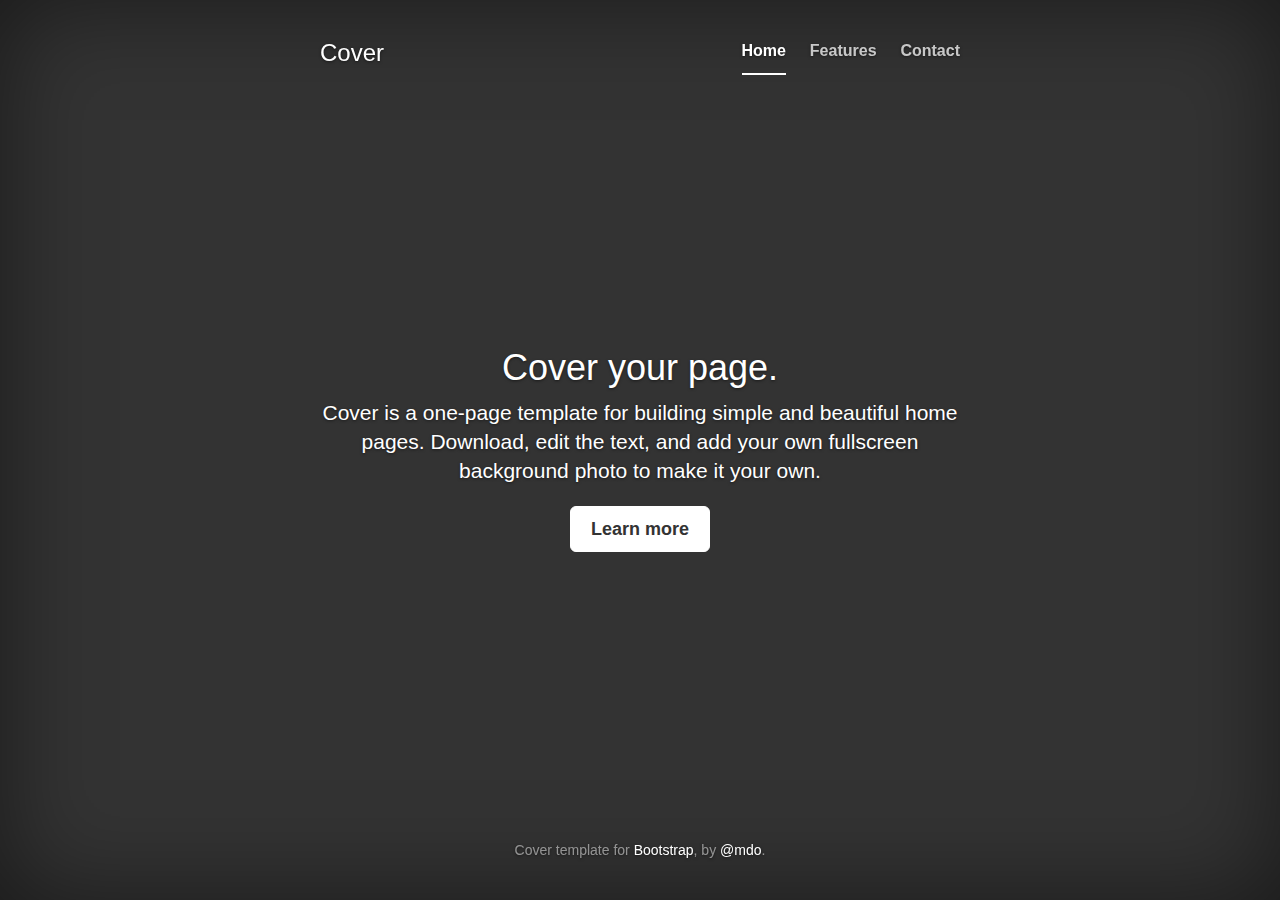
<file: docs/examples/cover/index.html>
<!DOCTYPE html>
<html lang="en">
  <head>
    <meta charset="utf-8">
    <meta http-equiv="X-UA-Compatible" content="IE=edge">
    <meta name="viewport" content="width=device-width, initial-scale=1">
    <!-- The above 3 meta tags *must* come first in the head; any other head content must come *after* these tags -->
    <meta name="description" content="">
    <meta name="author" content="">
    <link rel="icon" href="../../favicon.ico">

    <title>Cover Template for Bootstrap</title>

    <!-- Bootstrap core CSS -->
    <link href="../../dist/css/bootstrap.min.css" rel="stylesheet">

    <!-- IE10 viewport hack for Surface/desktop Windows 8 bug -->
    <link href="../../assets/css/ie10-viewport-bug-workaround.css" rel="stylesheet">

    <!-- Custom styles for this template -->
    <link href="cover.css" rel="stylesheet">

    <!-- Just for debugging purposes. Don't actually copy these 2 lines! -->
    <!--[if lt IE 9]><script src="../../assets/js/ie8-responsive-file-warning.js"></script><![endif]-->
    <script src="../../assets/js/ie-emulation-modes-warning.js"></script>

    <!-- HTML5 shim and Respond.js for IE8 support of HTML5 elements and media queries -->
    <!--[if lt IE 9]>
      <script src="https://oss.maxcdn.com/html5shiv/3.7.2/html5shiv.min.js"></script>
      <script src="https://oss.maxcdn.com/respond/1.4.2/respond.min.js"></script>
    <![endif]-->
  </head>

  <body>

    <div class="site-wrapper">

      <div class="site-wrapper-inner">

        <div class="cover-container">

          <div class="masthead clearfix">
            <div class="inner">
              <h3 class="masthead-brand">Cover</h3>
              <nav>
                <ul class="nav masthead-nav">
                  <li class="active"><a href="#">Home</a></li>
                  <li><a href="#">Features</a></li>
                  <li><a href="#">Contact</a></li>
                </ul>
              </nav>
            </div>
          </div>

          <div class="inner cover">
            <h1 class="cover-heading">Cover your page.</h1>
            <p class="lead">Cover is a one-page template for building simple and beautiful home pages. Download, edit the text, and add your own fullscreen background photo to make it your own.</p>
            <p class="lead">
              <a href="#" class="btn btn-lg btn-default">Learn more</a>
            </p>
          </div>

          <div class="mastfoot">
            <div class="inner">
              <p>Cover template for <a href="http://getbootstrap.com">Bootstrap</a>, by <a href="https://twitter.com/mdo">@mdo</a>.</p>
            </div>
          </div>

        </div>

      </div>

    </div>

    <!-- Bootstrap core JavaScript
    ================================================== -->
    <!-- Placed at the end of the document so the pages load faster -->
    <script src="https://ajax.googleapis.com/ajax/libs/jquery/1.11.3/jquery.min.js"></script>
    <script>window.jQuery || document.write('<script src="../../assets/js/vendor/jquery.min.js"><\/script>')</script>
    <script src="../../dist/js/bootstrap.min.js"></script>
    <!-- IE10 viewport hack for Surface/desktop Windows 8 bug -->
    <script src="../../assets/js/ie10-viewport-bug-workaround.js"></script>
  </body>
</html>
</file>
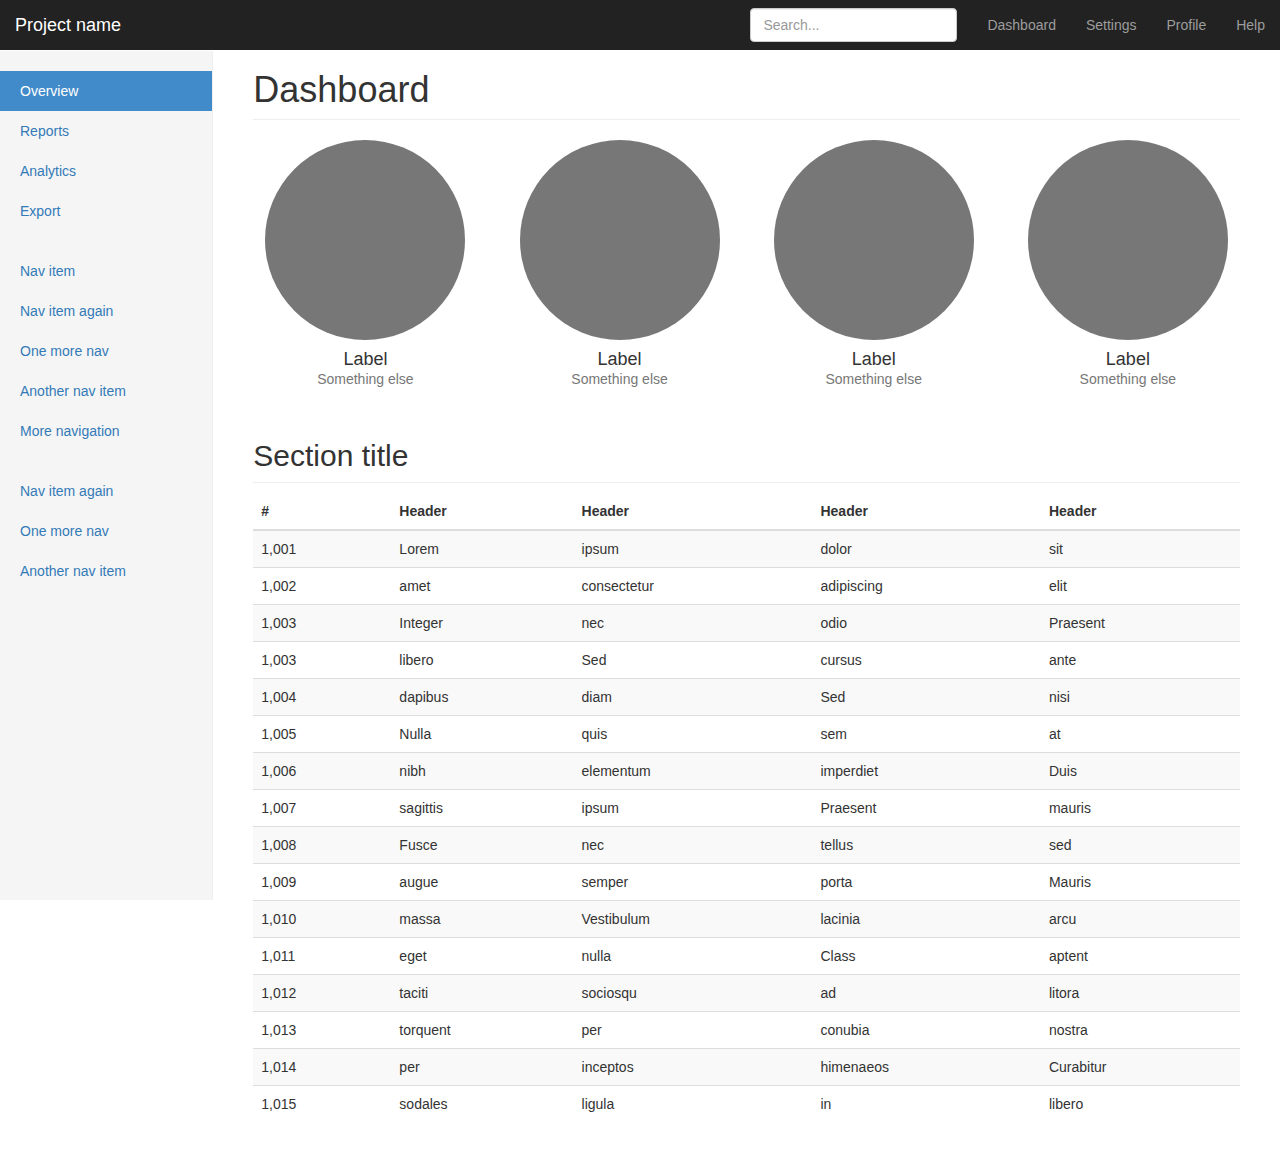
<file: docs/examples/dashboard/index.html>
<!DOCTYPE html>
<html lang="en">
  <head>
    <meta charset="utf-8">
    <meta http-equiv="X-UA-Compatible" content="IE=edge">
    <meta name="viewport" content="width=device-width, initial-scale=1">
    <!-- The above 3 meta tags *must* come first in the head; any other head content must come *after* these tags -->
    <meta name="description" content="">
    <meta name="author" content="">
    <link rel="icon" href="../../favicon.ico">

    <title>Dashboard Template for Bootstrap</title>

    <!-- Bootstrap core CSS -->
    <link href="../../dist/css/bootstrap.min.css" rel="stylesheet">

    <!-- IE10 viewport hack for Surface/desktop Windows 8 bug -->
    <link href="../../assets/css/ie10-viewport-bug-workaround.css" rel="stylesheet">

    <!-- Custom styles for this template -->
    <link href="dashboard.css" rel="stylesheet">

    <!-- Just for debugging purposes. Don't actually copy these 2 lines! -->
    <!--[if lt IE 9]><script src="../../assets/js/ie8-responsive-file-warning.js"></script><![endif]-->
    <script src="../../assets/js/ie-emulation-modes-warning.js"></script>

    <!-- HTML5 shim and Respond.js for IE8 support of HTML5 elements and media queries -->
    <!--[if lt IE 9]>
      <script src="https://oss.maxcdn.com/html5shiv/3.7.2/html5shiv.min.js"></script>
      <script src="https://oss.maxcdn.com/respond/1.4.2/respond.min.js"></script>
    <![endif]-->
  </head>

  <body>

    <nav class="navbar navbar-inverse navbar-fixed-top">
      <div class="container-fluid">
        <div class="navbar-header">
          <button type="button" class="navbar-toggle collapsed" data-toggle="collapse" data-target="#navbar" aria-expanded="false" aria-controls="navbar">
            <span class="sr-only">Toggle navigation</span>
            <span class="icon-bar"></span>
            <span class="icon-bar"></span>
            <span class="icon-bar"></span>
          </button>
          <a class="navbar-brand" href="#">Project name</a>
        </div>
        <div id="navbar" class="navbar-collapse collapse">
          <ul class="nav navbar-nav navbar-right">
            <li><a href="#">Dashboard</a></li>
            <li><a href="#">Settings</a></li>
            <li><a href="#">Profile</a></li>
            <li><a href="#">Help</a></li>
          </ul>
          <form class="navbar-form navbar-right">
            <input type="text" class="form-control" placeholder="Search...">
          </form>
        </div>
      </div>
    </nav>

    <div class="container-fluid">
      <div class="row">
        <div class="col-sm-3 col-md-2 sidebar">
          <ul class="nav nav-sidebar">
            <li class="active"><a href="#">Overview <span class="sr-only">(current)</span></a></li>
            <li><a href="#">Reports</a></li>
            <li><a href="#">Analytics</a></li>
            <li><a href="#">Export</a></li>
          </ul>
          <ul class="nav nav-sidebar">
            <li><a href="">Nav item</a></li>
            <li><a href="">Nav item again</a></li>
            <li><a href="">One more nav</a></li>
            <li><a href="">Another nav item</a></li>
            <li><a href="">More navigation</a></li>
          </ul>
          <ul class="nav nav-sidebar">
            <li><a href="">Nav item again</a></li>
            <li><a href="">One more nav</a></li>
            <li><a href="">Another nav item</a></li>
          </ul>
        </div>
        <div class="col-sm-9 col-sm-offset-3 col-md-10 col-md-offset-2 main">
          <h1 class="page-header">Dashboard</h1>

          <div class="row placeholders">
            <div class="col-xs-6 col-sm-3 placeholder">
              <img src="[data-uri]" width="200" height="200" class="img-responsive" alt="Generic placeholder thumbnail">
              <h4>Label</h4>
              <span class="text-muted">Something else</span>
            </div>
            <div class="col-xs-6 col-sm-3 placeholder">
              <img src="[data-uri]" width="200" height="200" class="img-responsive" alt="Generic placeholder thumbnail">
              <h4>Label</h4>
              <span class="text-muted">Something else</span>
            </div>
            <div class="col-xs-6 col-sm-3 placeholder">
              <img src="[data-uri]" width="200" height="200" class="img-responsive" alt="Generic placeholder thumbnail">
              <h4>Label</h4>
              <span class="text-muted">Something else</span>
            </div>
            <div class="col-xs-6 col-sm-3 placeholder">
              <img src="[data-uri]" width="200" height="200" class="img-responsive" alt="Generic placeholder thumbnail">
              <h4>Label</h4>
              <span class="text-muted">Something else</span>
            </div>
          </div>

          <h2 class="sub-header">Section title</h2>
          <div class="table-responsive">
            <table class="table table-striped">
              <thead>
                <tr>
                  <th>#</th>
                  <th>Header</th>
                  <th>Header</th>
                  <th>Header</th>
                  <th>Header</th>
                </tr>
              </thead>
              <tbody>
                <tr>
                  <td>1,001</td>
                  <td>Lorem</td>
                  <td>ipsum</td>
                  <td>dolor</td>
                  <td>sit</td>
                </tr>
                <tr>
                  <td>1,002</td>
                  <td>amet</td>
                  <td>consectetur</td>
                  <td>adipiscing</td>
                  <td>elit</td>
                </tr>
                <tr>
                  <td>1,003</td>
                  <td>Integer</td>
                  <td>nec</td>
                  <td>odio</td>
                  <td>Praesent</td>
                </tr>
                <tr>
                  <td>1,003</td>
                  <td>libero</td>
                  <td>Sed</td>
                  <td>cursus</td>
                  <td>ante</td>
                </tr>
                <tr>
                  <td>1,004</td>
                  <td>dapibus</td>
                  <td>diam</td>
                  <td>Sed</td>
                  <td>nisi</td>
                </tr>
                <tr>
                  <td>1,005</td>
                  <td>Nulla</td>
                  <td>quis</td>
                  <td>sem</td>
                  <td>at</td>
                </tr>
                <tr>
                  <td>1,006</td>
                  <td>nibh</td>
                  <td>elementum</td>
                  <td>imperdiet</td>
                  <td>Duis</td>
                </tr>
                <tr>
                  <td>1,007</td>
                  <td>sagittis</td>
                  <td>ipsum</td>
                  <td>Praesent</td>
                  <td>mauris</td>
                </tr>
                <tr>
                  <td>1,008</td>
                  <td>Fusce</td>
                  <td>nec</td>
                  <td>tellus</td>
                  <td>sed</td>
                </tr>
                <tr>
                  <td>1,009</td>
                  <td>augue</td>
                  <td>semper</td>
                  <td>porta</td>
                  <td>Mauris</td>
                </tr>
                <tr>
                  <td>1,010</td>
                  <td>massa</td>
                  <td>Vestibulum</td>
                  <td>lacinia</td>
                  <td>arcu</td>
                </tr>
                <tr>
                  <td>1,011</td>
                  <td>eget</td>
                  <td>nulla</td>
                  <td>Class</td>
                  <td>aptent</td>
                </tr>
                <tr>
                  <td>1,012</td>
                  <td>taciti</td>
                  <td>sociosqu</td>
                  <td>ad</td>
                  <td>litora</td>
                </tr>
                <tr>
                  <td>1,013</td>
                  <td>torquent</td>
                  <td>per</td>
                  <td>conubia</td>
                  <td>nostra</td>
                </tr>
                <tr>
                  <td>1,014</td>
                  <td>per</td>
                  <td>inceptos</td>
                  <td>himenaeos</td>
                  <td>Curabitur</td>
                </tr>
                <tr>
                  <td>1,015</td>
                  <td>sodales</td>
                  <td>ligula</td>
                  <td>in</td>
                  <td>libero</td>
                </tr>
              </tbody>
            </table>
          </div>
        </div>
      </div>
    </div>

    <!-- Bootstrap core JavaScript
    ================================================== -->
    <!-- Placed at the end of the document so the pages load faster -->
    <script src="https://ajax.googleapis.com/ajax/libs/jquery/1.11.3/jquery.min.js"></script>
    <script>window.jQuery || document.write('<script src="../../assets/js/vendor/jquery.min.js"><\/script>')</script>
    <script src="../../dist/js/bootstrap.min.js"></script>
    <!-- Just to make our placeholder images work. Don't actually copy the next line! -->
    <script src="../../assets/js/vendor/holder.min.js"></script>
    <!-- IE10 viewport hack for Surface/desktop Windows 8 bug -->
    <script src="../../assets/js/ie10-viewport-bug-workaround.js"></script>
  </body>
</html>
</file>
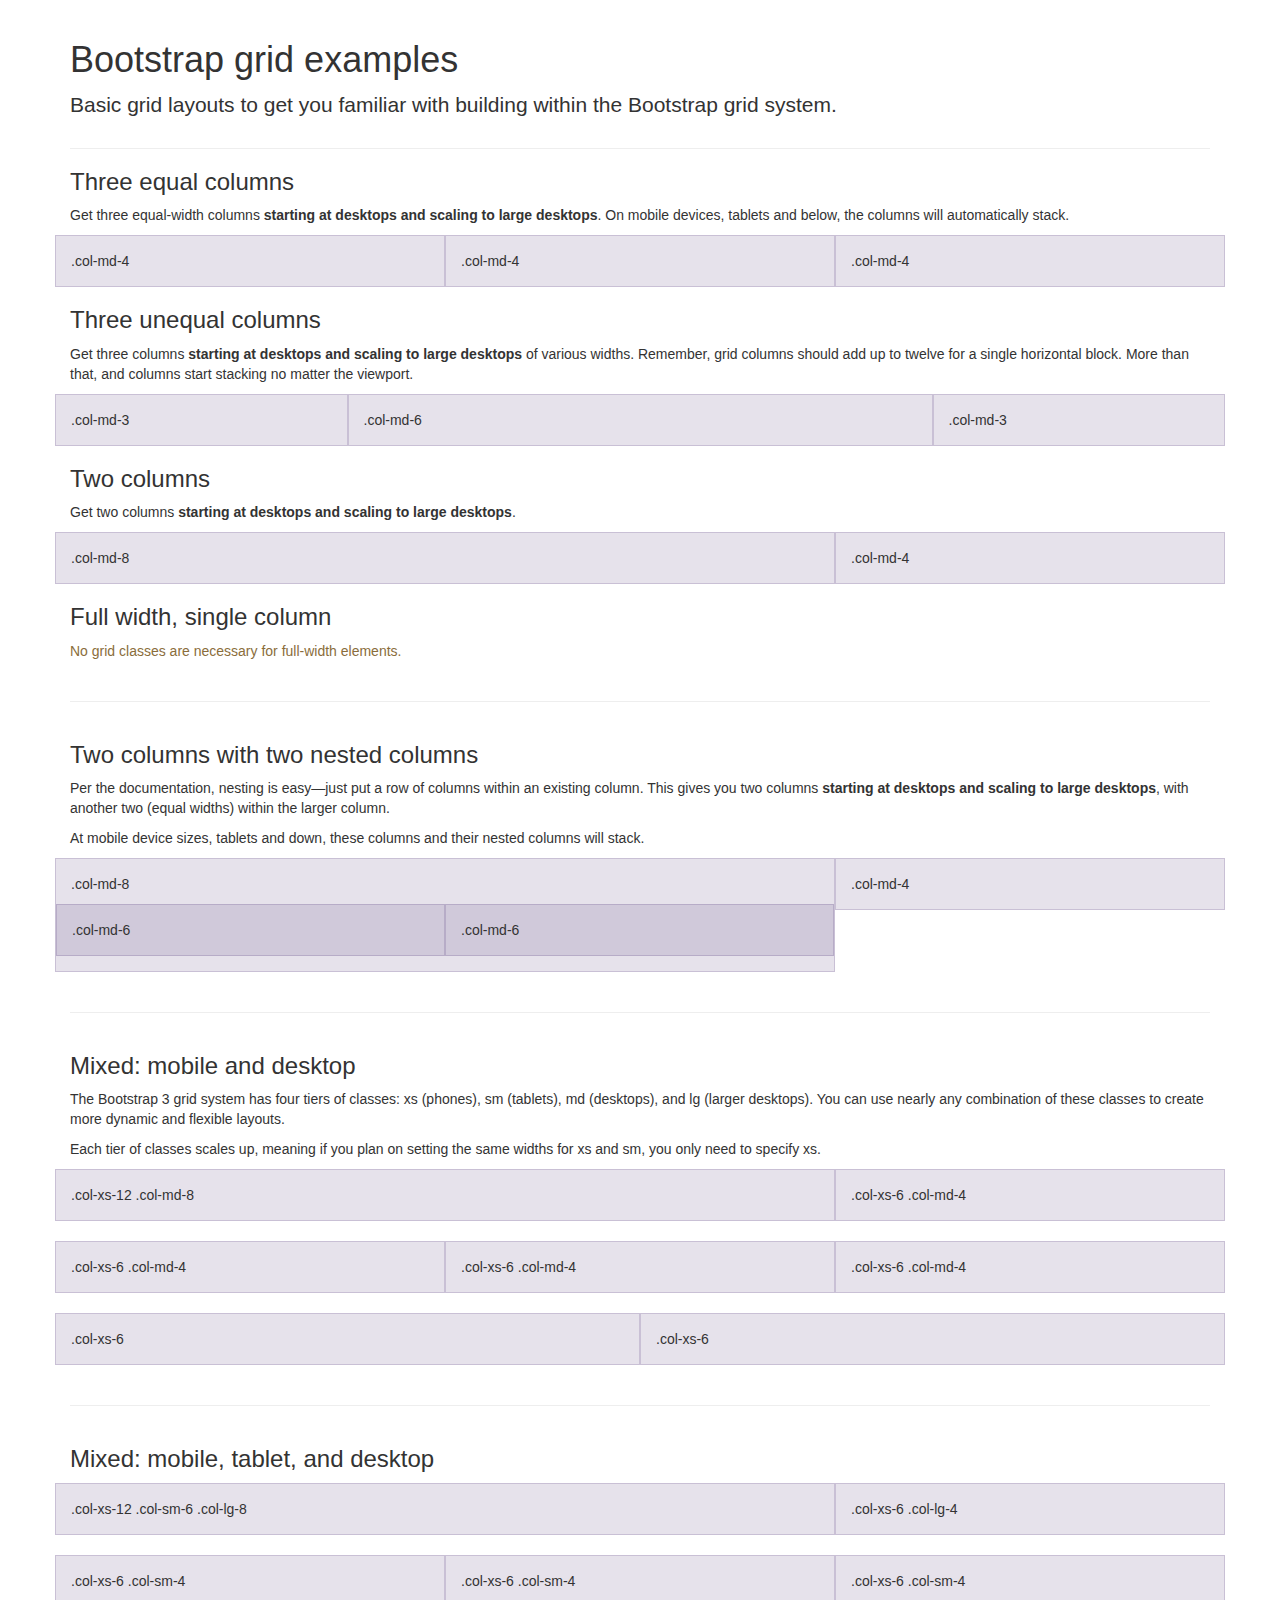
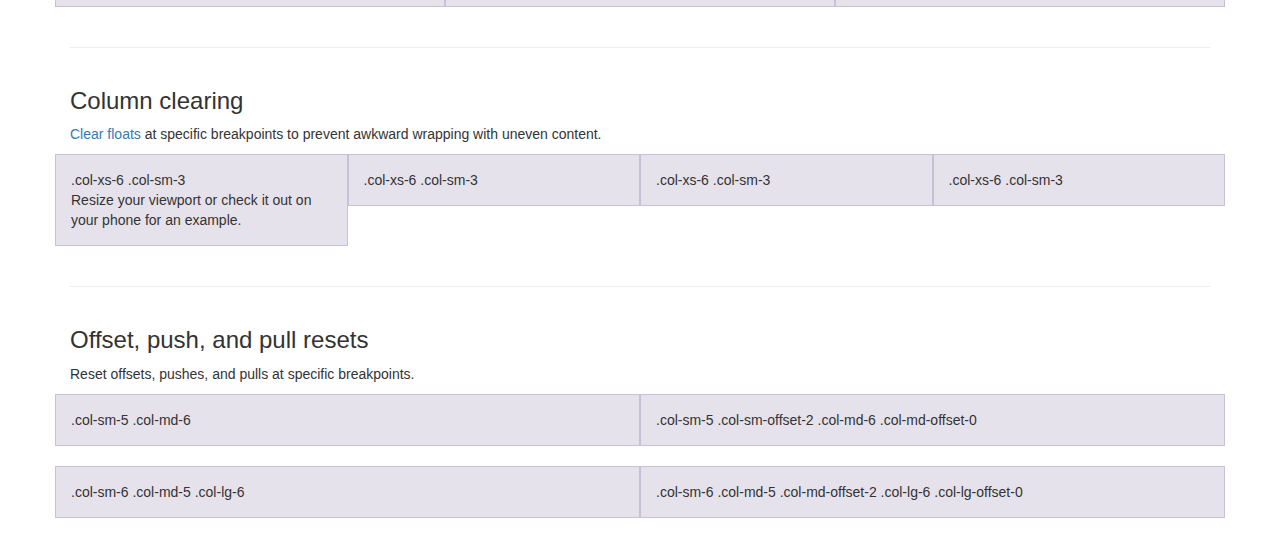
<file: docs/examples/grid/index.html>
<!DOCTYPE html>
<html lang="en">
  <head>
    <meta charset="utf-8">
    <meta http-equiv="X-UA-Compatible" content="IE=edge">
    <meta name="viewport" content="width=device-width, initial-scale=1">
    <!-- The above 3 meta tags *must* come first in the head; any other head content must come *after* these tags -->
    <meta name="description" content="">
    <meta name="author" content="">
    <link rel="icon" href="../../favicon.ico">

    <title>Grid Template for Bootstrap</title>

    <!-- Bootstrap core CSS -->
    <link href="../../dist/css/bootstrap.min.css" rel="stylesheet">

    <!-- IE10 viewport hack for Surface/desktop Windows 8 bug -->
    <link href="../../assets/css/ie10-viewport-bug-workaround.css" rel="stylesheet">

    <!-- Custom styles for this template -->
    <link href="grid.css" rel="stylesheet">

    <!-- Just for debugging purposes. Don't actually copy these 2 lines! -->
    <!--[if lt IE 9]><script src="../../assets/js/ie8-responsive-file-warning.js"></script><![endif]-->
    <script src="../../assets/js/ie-emulation-modes-warning.js"></script>

    <!-- HTML5 shim and Respond.js for IE8 support of HTML5 elements and media queries -->
    <!--[if lt IE 9]>
      <script src="https://oss.maxcdn.com/html5shiv/3.7.2/html5shiv.min.js"></script>
      <script src="https://oss.maxcdn.com/respond/1.4.2/respond.min.js"></script>
    <![endif]-->
  </head>

  <body>
    <div class="container">

      <div class="page-header">
        <h1>Bootstrap grid examples</h1>
        <p class="lead">Basic grid layouts to get you familiar with building within the Bootstrap grid system.</p>
      </div>

      <h3>Three equal columns</h3>
      <p>Get three equal-width columns <strong>starting at desktops and scaling to large desktops</strong>. On mobile devices, tablets and below, the columns will automatically stack.</p>
      <div class="row">
        <div class="col-md-4">.col-md-4</div>
        <div class="col-md-4">.col-md-4</div>
        <div class="col-md-4">.col-md-4</div>
      </div>

      <h3>Three unequal columns</h3>
      <p>Get three columns <strong>starting at desktops and scaling to large desktops</strong> of various widths. Remember, grid columns should add up to twelve for a single horizontal block. More than that, and columns start stacking no matter the viewport.</p>
      <div class="row">
        <div class="col-md-3">.col-md-3</div>
        <div class="col-md-6">.col-md-6</div>
        <div class="col-md-3">.col-md-3</div>
      </div>

      <h3>Two columns</h3>
      <p>Get two columns <strong>starting at desktops and scaling to large desktops</strong>.</p>
      <div class="row">
        <div class="col-md-8">.col-md-8</div>
        <div class="col-md-4">.col-md-4</div>
      </div>

      <h3>Full width, single column</h3>
      <p class="text-warning">No grid classes are necessary for full-width elements.</p>

      <hr>

      <h3>Two columns with two nested columns</h3>
      <p>Per the documentation, nesting is easy—just put a row of columns within an existing column. This gives you two columns <strong>starting at desktops and scaling to large desktops</strong>, with another two (equal widths) within the larger column.</p>
      <p>At mobile device sizes, tablets and down, these columns and their nested columns will stack.</p>
      <div class="row">
        <div class="col-md-8">
          .col-md-8
          <div class="row">
            <div class="col-md-6">.col-md-6</div>
            <div class="col-md-6">.col-md-6</div>
          </div>
        </div>
        <div class="col-md-4">.col-md-4</div>
      </div>

      <hr>

      <h3>Mixed: mobile and desktop</h3>
      <p>The Bootstrap 3 grid system has four tiers of classes: xs (phones), sm (tablets), md (desktops), and lg (larger desktops). You can use nearly any combination of these classes to create more dynamic and flexible layouts.</p>
      <p>Each tier of classes scales up, meaning if you plan on setting the same widths for xs and sm, you only need to specify xs.</p>
      <div class="row">
        <div class="col-xs-12 col-md-8">.col-xs-12 .col-md-8</div>
        <div class="col-xs-6 col-md-4">.col-xs-6 .col-md-4</div>
      </div>
      <div class="row">
        <div class="col-xs-6 col-md-4">.col-xs-6 .col-md-4</div>
        <div class="col-xs-6 col-md-4">.col-xs-6 .col-md-4</div>
        <div class="col-xs-6 col-md-4">.col-xs-6 .col-md-4</div>
      </div>
      <div class="row">
        <div class="col-xs-6">.col-xs-6</div>
        <div class="col-xs-6">.col-xs-6</div>
      </div>

      <hr>

      <h3>Mixed: mobile, tablet, and desktop</h3>
      <p></p>
      <div class="row">
        <div class="col-xs-12 col-sm-6 col-lg-8">.col-xs-12 .col-sm-6 .col-lg-8</div>
        <div class="col-xs-6 col-lg-4">.col-xs-6 .col-lg-4</div>
      </div>
      <div class="row">
        <div class="col-xs-6 col-sm-4">.col-xs-6 .col-sm-4</div>
        <div class="col-xs-6 col-sm-4">.col-xs-6 .col-sm-4</div>
        <div class="col-xs-6 col-sm-4">.col-xs-6 .col-sm-4</div>
      </div>

      <hr>

      <h3>Column clearing</h3>
      <p><a href="http://getbootstrap.com/css/#grid-responsive-resets">Clear floats</a> at specific breakpoints to prevent awkward wrapping with uneven content.</p>
      <div class="row">
        <div class="col-xs-6 col-sm-3">
          .col-xs-6 .col-sm-3
          <br>
          Resize your viewport or check it out on your phone for an example.
        </div>
        <div class="col-xs-6 col-sm-3">.col-xs-6 .col-sm-3</div>

        <!-- Add the extra clearfix for only the required viewport -->
        <div class="clearfix visible-xs"></div>

        <div class="col-xs-6 col-sm-3">.col-xs-6 .col-sm-3</div>
        <div class="col-xs-6 col-sm-3">.col-xs-6 .col-sm-3</div>
      </div>

      <hr>

      <h3>Offset, push, and pull resets</h3>
      <p>Reset offsets, pushes, and pulls at specific breakpoints.</p>
      <div class="row">
        <div class="col-sm-5 col-md-6">.col-sm-5 .col-md-6</div>
        <div class="col-sm-5 col-sm-offset-2 col-md-6 col-md-offset-0">.col-sm-5 .col-sm-offset-2 .col-md-6 .col-md-offset-0</div>
      </div>
      <div class="row">
        <div class="col-sm-6 col-md-5 col-lg-6">.col-sm-6 .col-md-5 .col-lg-6</div>
        <div class="col-sm-6 col-md-5 col-md-offset-2 col-lg-6 col-lg-offset-0">.col-sm-6 .col-md-5 .col-md-offset-2 .col-lg-6 .col-lg-offset-0</div>
      </div>


    </div> <!-- /container -->


    <!-- IE10 viewport hack for Surface/desktop Windows 8 bug -->
    <script src="../../assets/js/ie10-viewport-bug-workaround.js"></script>
  </body>
</html>
</file>
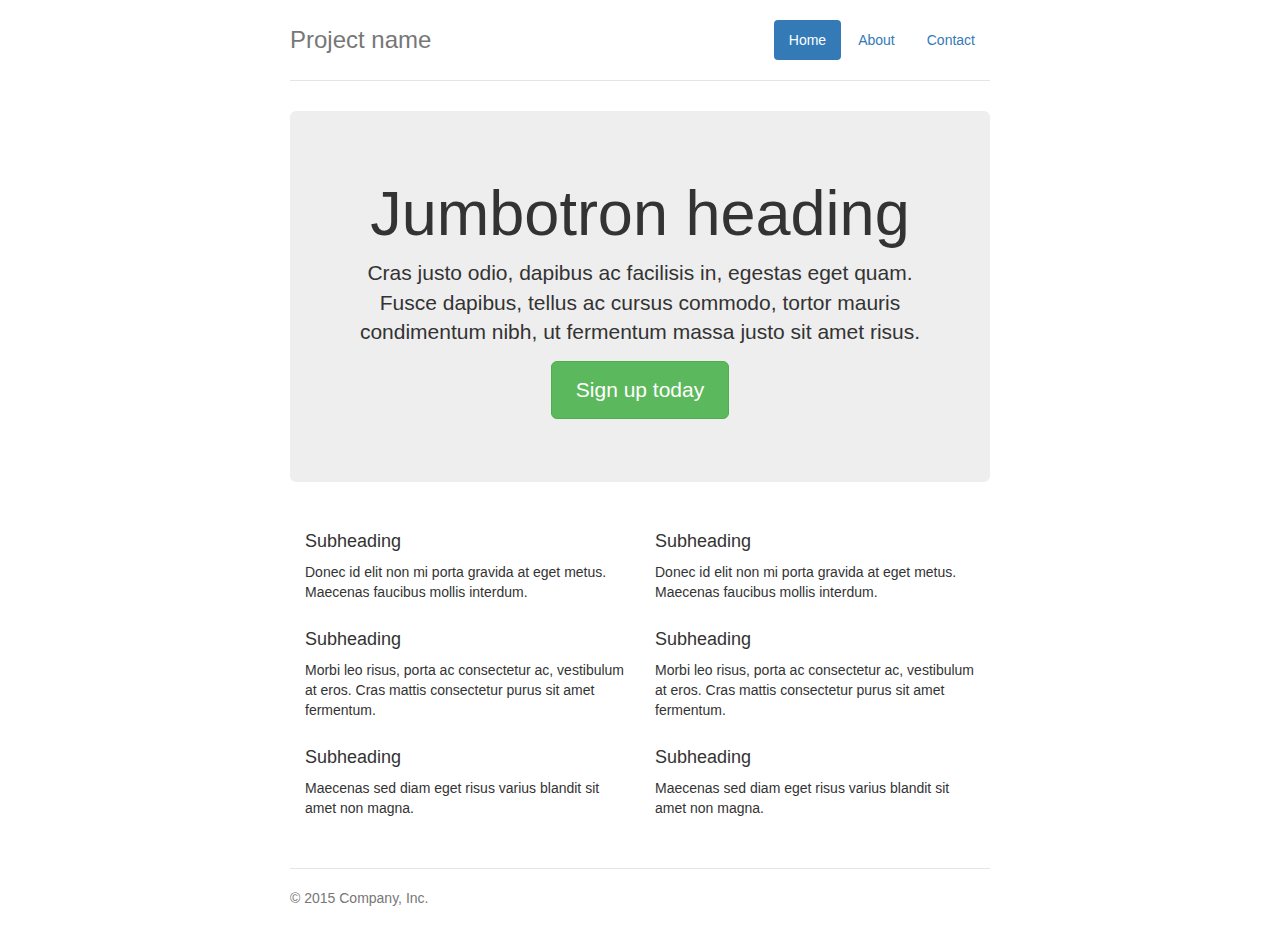
<file: docs/examples/jumbotron-narrow/index.html>
<!DOCTYPE html>
<html lang="en">
  <head>
    <meta charset="utf-8">
    <meta http-equiv="X-UA-Compatible" content="IE=edge">
    <meta name="viewport" content="width=device-width, initial-scale=1">
    <!-- The above 3 meta tags *must* come first in the head; any other head content must come *after* these tags -->
    <meta name="description" content="">
    <meta name="author" content="">
    <link rel="icon" href="../../favicon.ico">

    <title>Narrow Jumbotron Template for Bootstrap</title>

    <!-- Bootstrap core CSS -->
    <link href="../../dist/css/bootstrap.min.css" rel="stylesheet">

    <!-- IE10 viewport hack for Surface/desktop Windows 8 bug -->
    <link href="../../assets/css/ie10-viewport-bug-workaround.css" rel="stylesheet">

    <!-- Custom styles for this template -->
    <link href="jumbotron-narrow.css" rel="stylesheet">

    <!-- Just for debugging purposes. Don't actually copy these 2 lines! -->
    <!--[if lt IE 9]><script src="../../assets/js/ie8-responsive-file-warning.js"></script><![endif]-->
    <script src="../../assets/js/ie-emulation-modes-warning.js"></script>

    <!-- HTML5 shim and Respond.js for IE8 support of HTML5 elements and media queries -->
    <!--[if lt IE 9]>
      <script src="https://oss.maxcdn.com/html5shiv/3.7.2/html5shiv.min.js"></script>
      <script src="https://oss.maxcdn.com/respond/1.4.2/respond.min.js"></script>
    <![endif]-->
  </head>

  <body>

    <div class="container">
      <div class="header clearfix">
        <nav>
          <ul class="nav nav-pills pull-right">
            <li role="presentation" class="active"><a href="#">Home</a></li>
            <li role="presentation"><a href="#">About</a></li>
            <li role="presentation"><a href="#">Contact</a></li>
          </ul>
        </nav>
        <h3 class="text-muted">Project name</h3>
      </div>

      <div class="jumbotron">
        <h1>Jumbotron heading</h1>
        <p class="lead">Cras justo odio, dapibus ac facilisis in, egestas eget quam. Fusce dapibus, tellus ac cursus commodo, tortor mauris condimentum nibh, ut fermentum massa justo sit amet risus.</p>
        <p><a class="btn btn-lg btn-success" href="#" role="button">Sign up today</a></p>
      </div>

      <div class="row marketing">
        <div class="col-lg-6">
          <h4>Subheading</h4>
          <p>Donec id elit non mi porta gravida at eget metus. Maecenas faucibus mollis interdum.</p>

          <h4>Subheading</h4>
          <p>Morbi leo risus, porta ac consectetur ac, vestibulum at eros. Cras mattis consectetur purus sit amet fermentum.</p>

          <h4>Subheading</h4>
          <p>Maecenas sed diam eget risus varius blandit sit amet non magna.</p>
        </div>

        <div class="col-lg-6">
          <h4>Subheading</h4>
          <p>Donec id elit non mi porta gravida at eget metus. Maecenas faucibus mollis interdum.</p>

          <h4>Subheading</h4>
          <p>Morbi leo risus, porta ac consectetur ac, vestibulum at eros. Cras mattis consectetur purus sit amet fermentum.</p>

          <h4>Subheading</h4>
          <p>Maecenas sed diam eget risus varius blandit sit amet non magna.</p>
        </div>
      </div>

      <footer class="footer">
        <p>&copy; 2015 Company, Inc.</p>
      </footer>

    </div> <!-- /container -->


    <!-- IE10 viewport hack for Surface/desktop Windows 8 bug -->
    <script src="../../assets/js/ie10-viewport-bug-workaround.js"></script>
  </body>
</html>
</file>
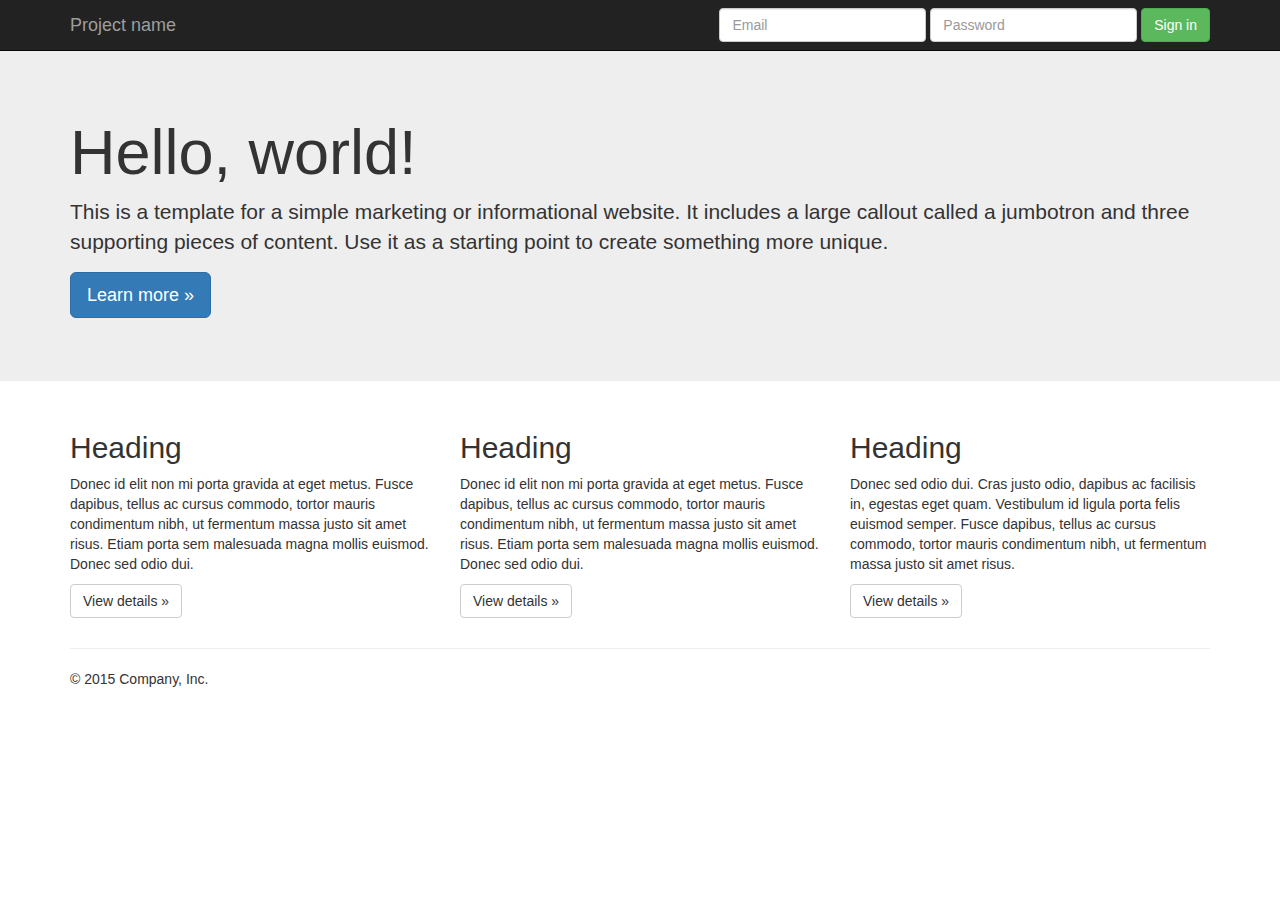
<file: docs/examples/jumbotron/index.html>
<!DOCTYPE html>
<html lang="en">
  <head>
    <meta charset="utf-8">
    <meta http-equiv="X-UA-Compatible" content="IE=edge">
    <meta name="viewport" content="width=device-width, initial-scale=1">
    <!-- The above 3 meta tags *must* come first in the head; any other head content must come *after* these tags -->
    <meta name="description" content="">
    <meta name="author" content="">
    <link rel="icon" href="../../favicon.ico">

    <title>Jumbotron Template for Bootstrap</title>

    <!-- Bootstrap core CSS -->
    <link href="../../dist/css/bootstrap.min.css" rel="stylesheet">

    <!-- IE10 viewport hack for Surface/desktop Windows 8 bug -->
    <link href="../../assets/css/ie10-viewport-bug-workaround.css" rel="stylesheet">

    <!-- Custom styles for this template -->
    <link href="jumbotron.css" rel="stylesheet">

    <!-- Just for debugging purposes. Don't actually copy these 2 lines! -->
    <!--[if lt IE 9]><script src="../../assets/js/ie8-responsive-file-warning.js"></script><![endif]-->
    <script src="../../assets/js/ie-emulation-modes-warning.js"></script>

    <!-- HTML5 shim and Respond.js for IE8 support of HTML5 elements and media queries -->
    <!--[if lt IE 9]>
      <script src="https://oss.maxcdn.com/html5shiv/3.7.2/html5shiv.min.js"></script>
      <script src="https://oss.maxcdn.com/respond/1.4.2/respond.min.js"></script>
    <![endif]-->
  </head>

  <body>

    <nav class="navbar navbar-inverse navbar-fixed-top">
      <div class="container">
        <div class="navbar-header">
          <button type="button" class="navbar-toggle collapsed" data-toggle="collapse" data-target="#navbar" aria-expanded="false" aria-controls="navbar">
            <span class="sr-only">Toggle navigation</span>
            <span class="icon-bar"></span>
            <span class="icon-bar"></span>
            <span class="icon-bar"></span>
          </button>
          <a class="navbar-brand" href="#">Project name</a>
        </div>
        <div id="navbar" class="navbar-collapse collapse">
          <form class="navbar-form navbar-right">
            <div class="form-group">
              <input type="text" placeholder="Email" class="form-control">
            </div>
            <div class="form-group">
              <input type="password" placeholder="Password" class="form-control">
            </div>
            <button type="submit" class="btn btn-success">Sign in</button>
          </form>
        </div><!--/.navbar-collapse -->
      </div>
    </nav>

    <!-- Main jumbotron for a primary marketing message or call to action -->
    <div class="jumbotron">
      <div class="container">
        <h1>Hello, world!</h1>
        <p>This is a template for a simple marketing or informational website. It includes a large callout called a jumbotron and three supporting pieces of content. Use it as a starting point to create something more unique.</p>
        <p><a class="btn btn-primary btn-lg" href="#" role="button">Learn more &raquo;</a></p>
      </div>
    </div>

    <div class="container">
      <!-- Example row of columns -->
      <div class="row">
        <div class="col-md-4">
          <h2>Heading</h2>
          <p>Donec id elit non mi porta gravida at eget metus. Fusce dapibus, tellus ac cursus commodo, tortor mauris condimentum nibh, ut fermentum massa justo sit amet risus. Etiam porta sem malesuada magna mollis euismod. Donec sed odio dui. </p>
          <p><a class="btn btn-default" href="#" role="button">View details &raquo;</a></p>
        </div>
        <div class="col-md-4">
          <h2>Heading</h2>
          <p>Donec id elit non mi porta gravida at eget metus. Fusce dapibus, tellus ac cursus commodo, tortor mauris condimentum nibh, ut fermentum massa justo sit amet risus. Etiam porta sem malesuada magna mollis euismod. Donec sed odio dui. </p>
          <p><a class="btn btn-default" href="#" role="button">View details &raquo;</a></p>
       </div>
        <div class="col-md-4">
          <h2>Heading</h2>
          <p>Donec sed odio dui. Cras justo odio, dapibus ac facilisis in, egestas eget quam. Vestibulum id ligula porta felis euismod semper. Fusce dapibus, tellus ac cursus commodo, tortor mauris condimentum nibh, ut fermentum massa justo sit amet risus.</p>
          <p><a class="btn btn-default" href="#" role="button">View details &raquo;</a></p>
        </div>
      </div>

      <hr>

      <footer>
        <p>&copy; 2015 Company, Inc.</p>
      </footer>
    </div> <!-- /container -->


    <!-- Bootstrap core JavaScript
    ================================================== -->
    <!-- Placed at the end of the document so the pages load faster -->
    <script src="https://ajax.googleapis.com/ajax/libs/jquery/1.11.3/jquery.min.js"></script>
    <script>window.jQuery || document.write('<script src="../../assets/js/vendor/jquery.min.js"><\/script>')</script>
    <script src="../../dist/js/bootstrap.min.js"></script>
    <!-- IE10 viewport hack for Surface/desktop Windows 8 bug -->
    <script src="../../assets/js/ie10-viewport-bug-workaround.js"></script>
  </body>
</html>
</file>
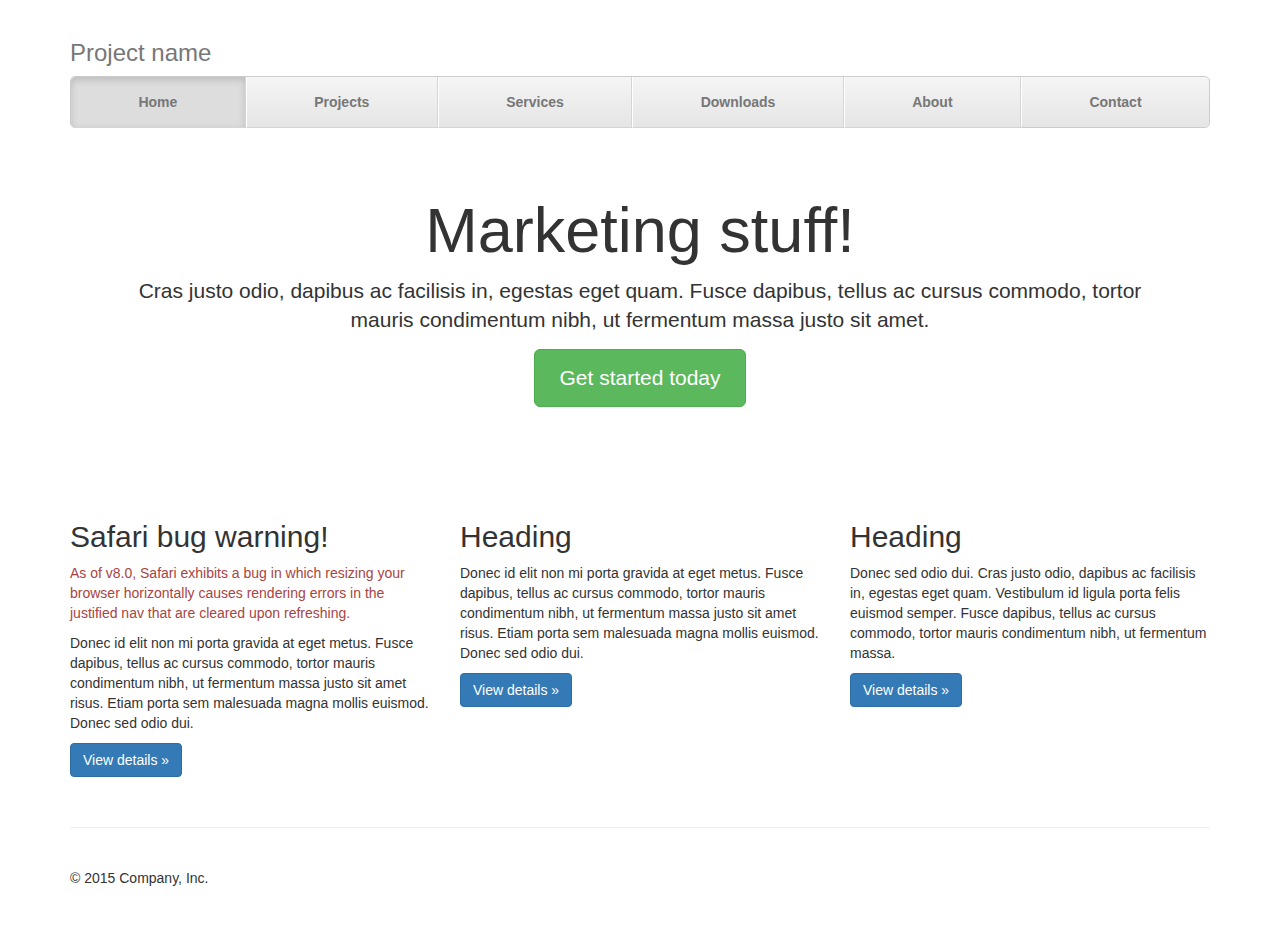
<file: docs/examples/justified-nav/index.html>
<!DOCTYPE html>
<html lang="en">
  <head>
    <meta charset="utf-8">
    <meta http-equiv="X-UA-Compatible" content="IE=edge">
    <meta name="viewport" content="width=device-width, initial-scale=1">
    <!-- The above 3 meta tags *must* come first in the head; any other head content must come *after* these tags -->
    <meta name="description" content="">
    <meta name="author" content="">
    <link rel="icon" href="../../favicon.ico">

    <title>Justified Nav Template for Bootstrap</title>

    <!-- Bootstrap core CSS -->
    <link href="../../dist/css/bootstrap.min.css" rel="stylesheet">

    <!-- IE10 viewport hack for Surface/desktop Windows 8 bug -->
    <link href="../../assets/css/ie10-viewport-bug-workaround.css" rel="stylesheet">

    <!-- Custom styles for this template -->
    <link href="justified-nav.css" rel="stylesheet">

    <!-- Just for debugging purposes. Don't actually copy these 2 lines! -->
    <!--[if lt IE 9]><script src="../../assets/js/ie8-responsive-file-warning.js"></script><![endif]-->
    <script src="../../assets/js/ie-emulation-modes-warning.js"></script>

    <!-- HTML5 shim and Respond.js for IE8 support of HTML5 elements and media queries -->
    <!--[if lt IE 9]>
      <script src="https://oss.maxcdn.com/html5shiv/3.7.2/html5shiv.min.js"></script>
      <script src="https://oss.maxcdn.com/respond/1.4.2/respond.min.js"></script>
    <![endif]-->
  </head>

  <body>

    <div class="container">

      <!-- The justified navigation menu is meant for single line per list item.
           Multiple lines will require custom code not provided by Bootstrap. -->
      <div class="masthead">
        <h3 class="text-muted">Project name</h3>
        <nav>
          <ul class="nav nav-justified">
            <li class="active"><a href="#">Home</a></li>
            <li><a href="#">Projects</a></li>
            <li><a href="#">Services</a></li>
            <li><a href="#">Downloads</a></li>
            <li><a href="#">About</a></li>
            <li><a href="#">Contact</a></li>
          </ul>
        </nav>
      </div>

      <!-- Jumbotron -->
      <div class="jumbotron">
        <h1>Marketing stuff!</h1>
        <p class="lead">Cras justo odio, dapibus ac facilisis in, egestas eget quam. Fusce dapibus, tellus ac cursus commodo, tortor mauris condimentum nibh, ut fermentum massa justo sit amet.</p>
        <p><a class="btn btn-lg btn-success" href="#" role="button">Get started today</a></p>
      </div>

      <!-- Example row of columns -->
      <div class="row">
        <div class="col-lg-4">
          <h2>Safari bug warning!</h2>
          <p class="text-danger">As of v8.0, Safari exhibits a bug in which resizing your browser horizontally causes rendering errors in the justified nav that are cleared upon refreshing.</p>
          <p>Donec id elit non mi porta gravida at eget metus. Fusce dapibus, tellus ac cursus commodo, tortor mauris condimentum nibh, ut fermentum massa justo sit amet risus. Etiam porta sem malesuada magna mollis euismod. Donec sed odio dui. </p>
          <p><a class="btn btn-primary" href="#" role="button">View details &raquo;</a></p>
        </div>
        <div class="col-lg-4">
          <h2>Heading</h2>
          <p>Donec id elit non mi porta gravida at eget metus. Fusce dapibus, tellus ac cursus commodo, tortor mauris condimentum nibh, ut fermentum massa justo sit amet risus. Etiam porta sem malesuada magna mollis euismod. Donec sed odio dui. </p>
          <p><a class="btn btn-primary" href="#" role="button">View details &raquo;</a></p>
       </div>
        <div class="col-lg-4">
          <h2>Heading</h2>
          <p>Donec sed odio dui. Cras justo odio, dapibus ac facilisis in, egestas eget quam. Vestibulum id ligula porta felis euismod semper. Fusce dapibus, tellus ac cursus commodo, tortor mauris condimentum nibh, ut fermentum massa.</p>
          <p><a class="btn btn-primary" href="#" role="button">View details &raquo;</a></p>
        </div>
      </div>

      <!-- Site footer -->
      <footer class="footer">
        <p>&copy; 2015 Company, Inc.</p>
      </footer>

    </div> <!-- /container -->


    <!-- IE10 viewport hack for Surface/desktop Windows 8 bug -->
    <script src="../../assets/js/ie10-viewport-bug-workaround.js"></script>
  </body>
</html>
</file>
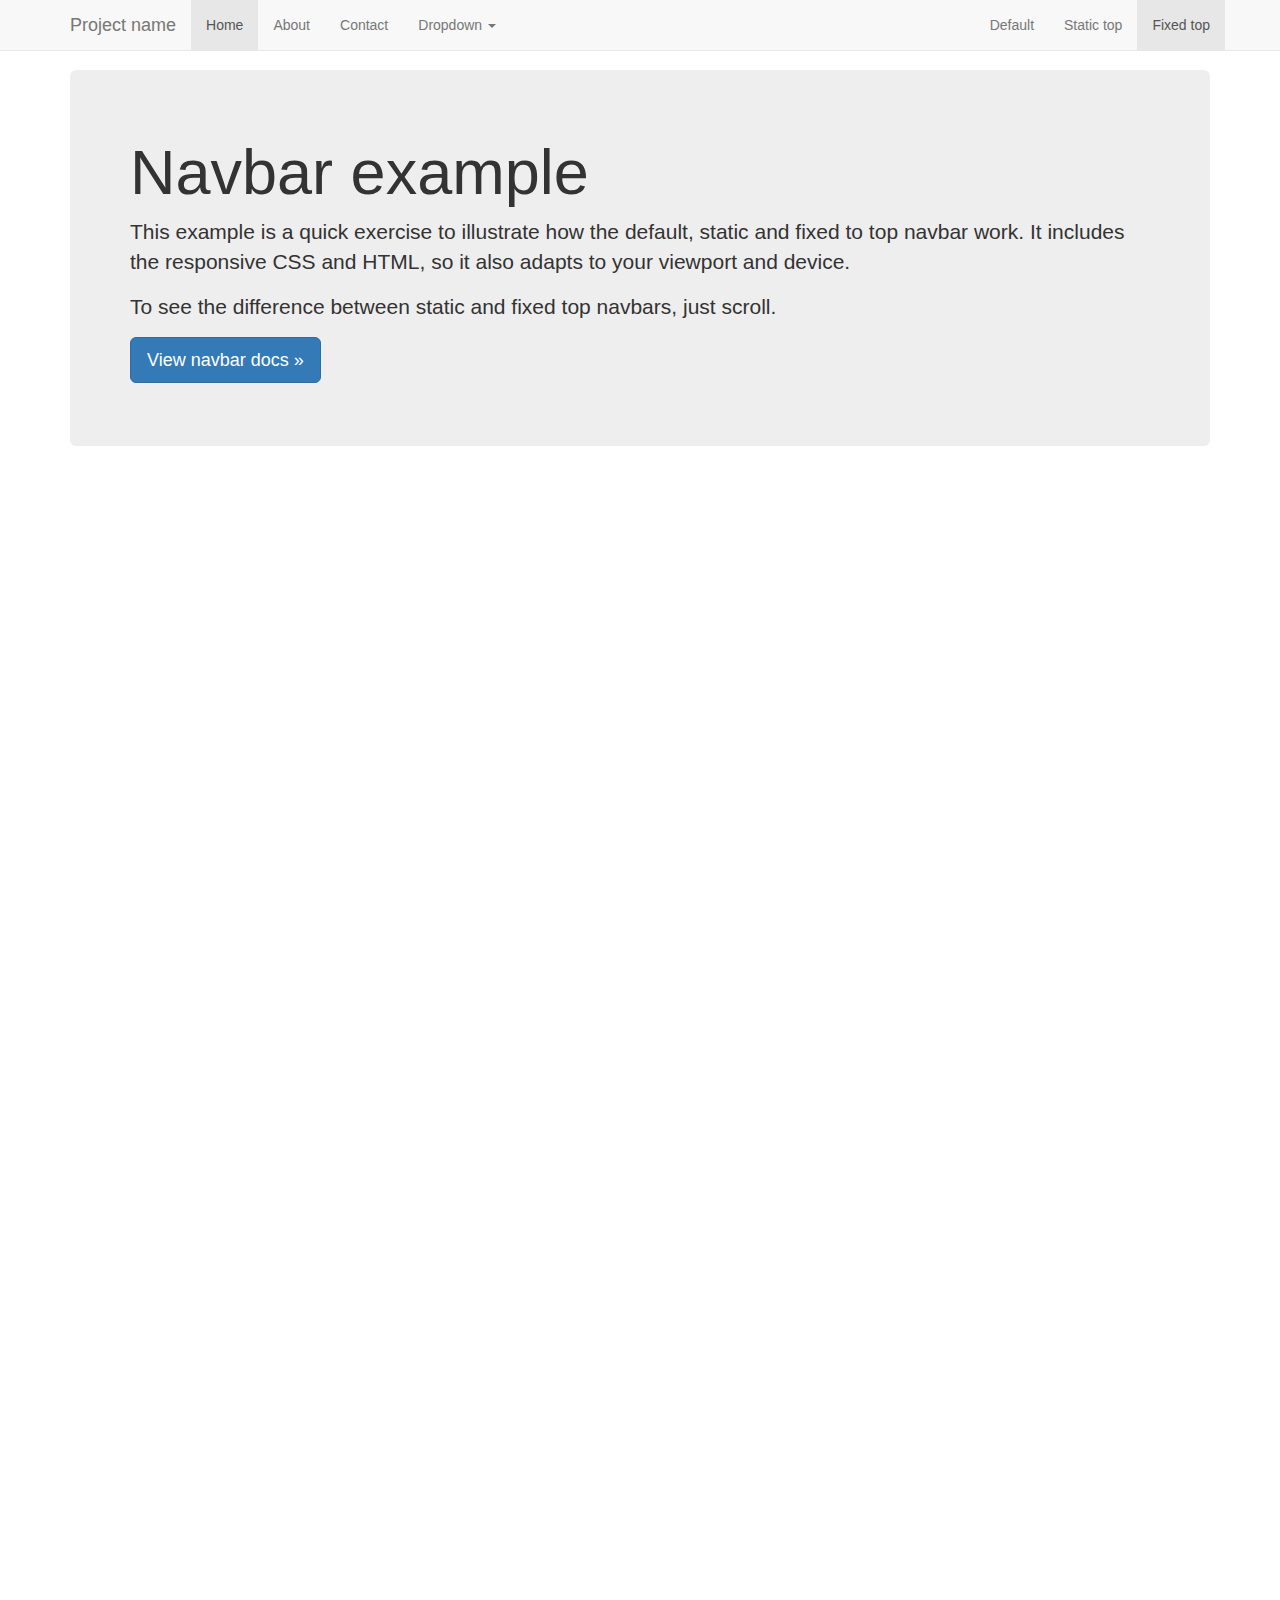
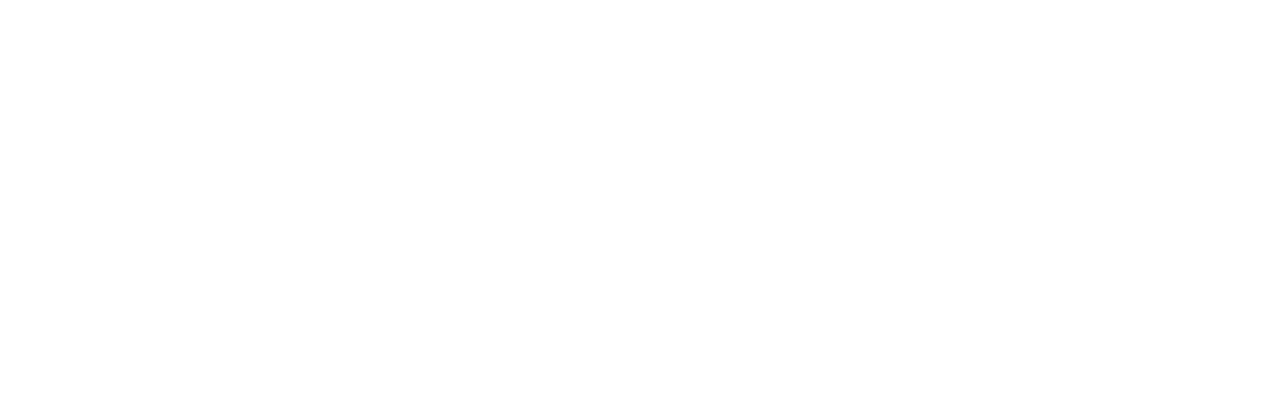
<file: docs/examples/navbar-fixed-top/index.html>
<!DOCTYPE html>
<html lang="en">
  <head>
    <meta charset="utf-8">
    <meta http-equiv="X-UA-Compatible" content="IE=edge">
    <meta name="viewport" content="width=device-width, initial-scale=1">
    <!-- The above 3 meta tags *must* come first in the head; any other head content must come *after* these tags -->
    <meta name="description" content="">
    <meta name="author" content="">
    <link rel="icon" href="../../favicon.ico">

    <title>Fixed Top Navbar Example for Bootstrap</title>

    <!-- Bootstrap core CSS -->
    <link href="../../dist/css/bootstrap.min.css" rel="stylesheet">

    <!-- IE10 viewport hack for Surface/desktop Windows 8 bug -->
    <link href="../../assets/css/ie10-viewport-bug-workaround.css" rel="stylesheet">

    <!-- Custom styles for this template -->
    <link href="navbar-fixed-top.css" rel="stylesheet">

    <!-- Just for debugging purposes. Don't actually copy these 2 lines! -->
    <!--[if lt IE 9]><script src="../../assets/js/ie8-responsive-file-warning.js"></script><![endif]-->
    <script src="../../assets/js/ie-emulation-modes-warning.js"></script>

    <!-- HTML5 shim and Respond.js for IE8 support of HTML5 elements and media queries -->
    <!--[if lt IE 9]>
      <script src="https://oss.maxcdn.com/html5shiv/3.7.2/html5shiv.min.js"></script>
      <script src="https://oss.maxcdn.com/respond/1.4.2/respond.min.js"></script>
    <![endif]-->
  </head>

  <body>

    <!-- Fixed navbar -->
    <nav class="navbar navbar-default navbar-fixed-top">
      <div class="container">
        <div class="navbar-header">
          <button type="button" class="navbar-toggle collapsed" data-toggle="collapse" data-target="#navbar" aria-expanded="false" aria-controls="navbar">
            <span class="sr-only">Toggle navigation</span>
            <span class="icon-bar"></span>
            <span class="icon-bar"></span>
            <span class="icon-bar"></span>
          </button>
          <a class="navbar-brand" href="#">Project name</a>
        </div>
        <div id="navbar" class="navbar-collapse collapse">
          <ul class="nav navbar-nav">
            <li class="active"><a href="#">Home</a></li>
            <li><a href="#about">About</a></li>
            <li><a href="#contact">Contact</a></li>
            <li class="dropdown">
              <a href="#" class="dropdown-toggle" data-toggle="dropdown" role="button" aria-haspopup="true" aria-expanded="false">Dropdown <span class="caret"></span></a>
              <ul class="dropdown-menu">
                <li><a href="#">Action</a></li>
                <li><a href="#">Another action</a></li>
                <li><a href="#">Something else here</a></li>
                <li role="separator" class="divider"></li>
                <li class="dropdown-header">Nav header</li>
                <li><a href="#">Separated link</a></li>
                <li><a href="#">One more separated link</a></li>
              </ul>
            </li>
          </ul>
          <ul class="nav navbar-nav navbar-right">
            <li><a href="../navbar/">Default</a></li>
            <li><a href="../navbar-static-top/">Static top</a></li>
            <li class="active"><a href="./">Fixed top <span class="sr-only">(current)</span></a></li>
          </ul>
        </div><!--/.nav-collapse -->
      </div>
    </nav>

    <div class="container">

      <!-- Main component for a primary marketing message or call to action -->
      <div class="jumbotron">
        <h1>Navbar example</h1>
        <p>This example is a quick exercise to illustrate how the default, static and fixed to top navbar work. It includes the responsive CSS and HTML, so it also adapts to your viewport and device.</p>
        <p>To see the difference between static and fixed top navbars, just scroll.</p>
        <p>
          <a class="btn btn-lg btn-primary" href="../../components/#navbar" role="button">View navbar docs &raquo;</a>
        </p>
      </div>

    </div> <!-- /container -->


    <!-- Bootstrap core JavaScript
    ================================================== -->
    <!-- Placed at the end of the document so the pages load faster -->
    <script src="https://ajax.googleapis.com/ajax/libs/jquery/1.11.3/jquery.min.js"></script>
    <script>window.jQuery || document.write('<script src="../../assets/js/vendor/jquery.min.js"><\/script>')</script>
    <script src="../../dist/js/bootstrap.min.js"></script>
    <!-- IE10 viewport hack for Surface/desktop Windows 8 bug -->
    <script src="../../assets/js/ie10-viewport-bug-workaround.js"></script>
  </body>
</html>
</file>
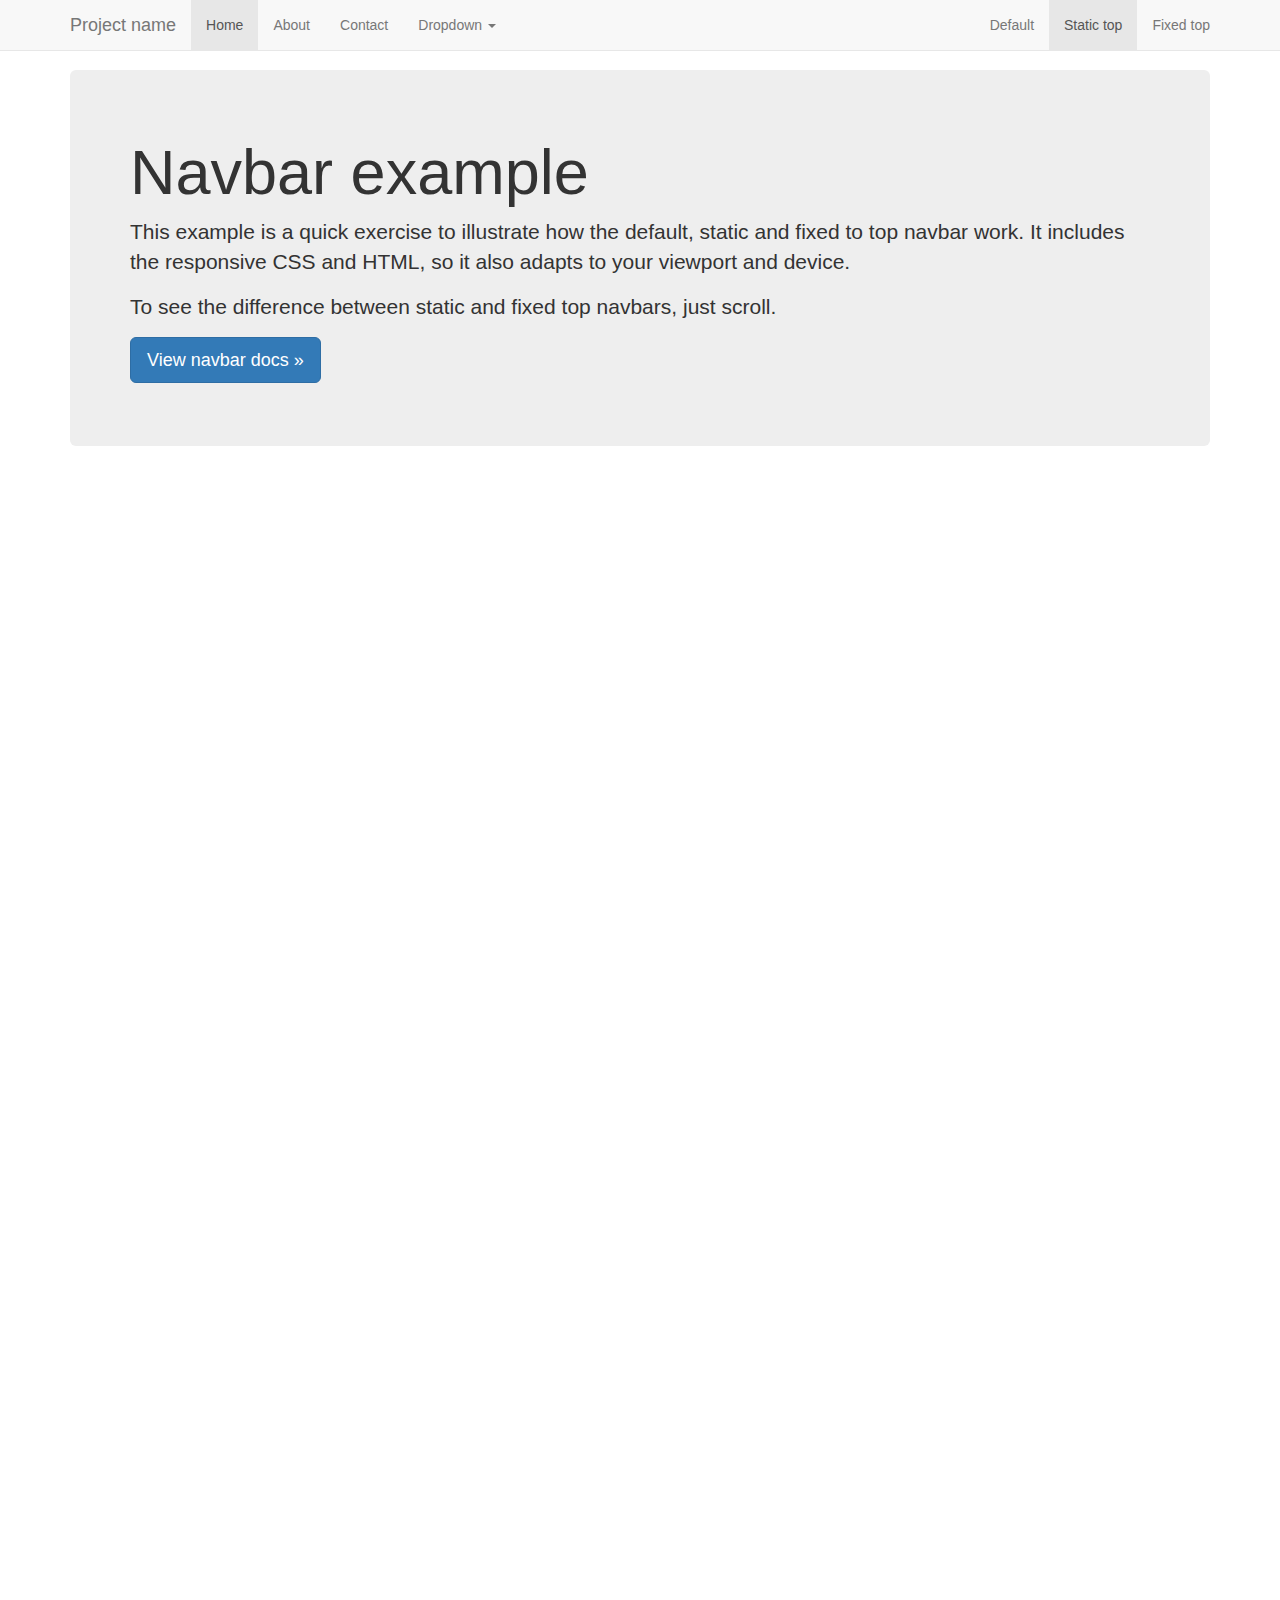
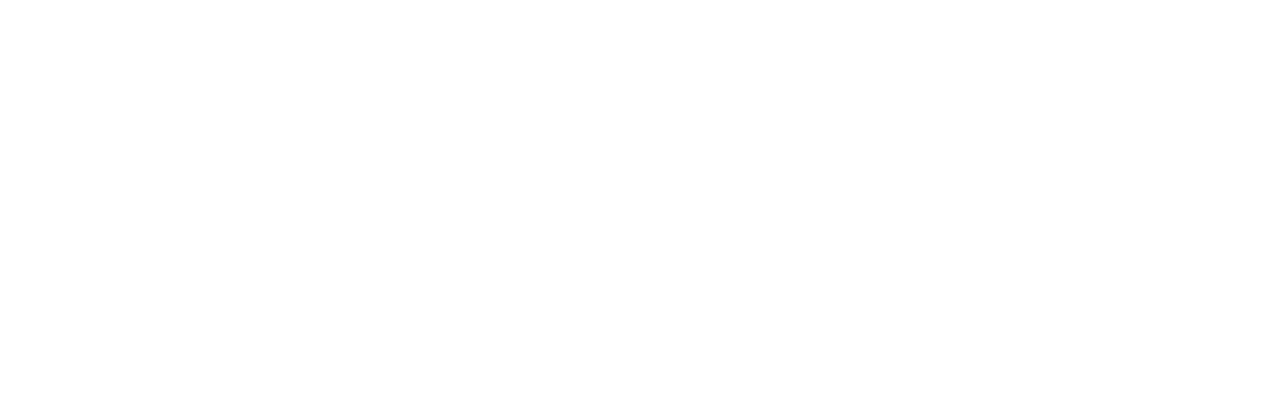
<file: docs/examples/navbar-static-top/index.html>
<!DOCTYPE html>
<html lang="en">
  <head>
    <meta charset="utf-8">
    <meta http-equiv="X-UA-Compatible" content="IE=edge">
    <meta name="viewport" content="width=device-width, initial-scale=1">
    <!-- The above 3 meta tags *must* come first in the head; any other head content must come *after* these tags -->
    <meta name="description" content="">
    <meta name="author" content="">
    <link rel="icon" href="../../favicon.ico">

    <title>Static Top Navbar Example for Bootstrap</title>

    <!-- Bootstrap core CSS -->
    <link href="../../dist/css/bootstrap.min.css" rel="stylesheet">

    <!-- IE10 viewport hack for Surface/desktop Windows 8 bug -->
    <link href="../../assets/css/ie10-viewport-bug-workaround.css" rel="stylesheet">

    <!-- Custom styles for this template -->
    <link href="navbar-static-top.css" rel="stylesheet">

    <!-- Just for debugging purposes. Don't actually copy these 2 lines! -->
    <!--[if lt IE 9]><script src="../../assets/js/ie8-responsive-file-warning.js"></script><![endif]-->
    <script src="../../assets/js/ie-emulation-modes-warning.js"></script>

    <!-- HTML5 shim and Respond.js for IE8 support of HTML5 elements and media queries -->
    <!--[if lt IE 9]>
      <script src="https://oss.maxcdn.com/html5shiv/3.7.2/html5shiv.min.js"></script>
      <script src="https://oss.maxcdn.com/respond/1.4.2/respond.min.js"></script>
    <![endif]-->
  </head>

  <body>

    <!-- Static navbar -->
    <nav class="navbar navbar-default navbar-static-top">
      <div class="container">
        <div class="navbar-header">
          <button type="button" class="navbar-toggle collapsed" data-toggle="collapse" data-target="#navbar" aria-expanded="false" aria-controls="navbar">
            <span class="sr-only">Toggle navigation</span>
            <span class="icon-bar"></span>
            <span class="icon-bar"></span>
            <span class="icon-bar"></span>
          </button>
          <a class="navbar-brand" href="#">Project name</a>
        </div>
        <div id="navbar" class="navbar-collapse collapse">
          <ul class="nav navbar-nav">
            <li class="active"><a href="#">Home</a></li>
            <li><a href="#about">About</a></li>
            <li><a href="#contact">Contact</a></li>
            <li class="dropdown">
              <a href="#" class="dropdown-toggle" data-toggle="dropdown" role="button" aria-haspopup="true" aria-expanded="false">Dropdown <span class="caret"></span></a>
              <ul class="dropdown-menu">
                <li><a href="#">Action</a></li>
                <li><a href="#">Another action</a></li>
                <li><a href="#">Something else here</a></li>
                <li role="separator" class="divider"></li>
                <li class="dropdown-header">Nav header</li>
                <li><a href="#">Separated link</a></li>
                <li><a href="#">One more separated link</a></li>
              </ul>
            </li>
          </ul>
          <ul class="nav navbar-nav navbar-right">
            <li><a href="../navbar/">Default</a></li>
            <li class="active"><a href="./">Static top <span class="sr-only">(current)</span></a></li>
            <li><a href="../navbar-fixed-top/">Fixed top</a></li>
          </ul>
        </div><!--/.nav-collapse -->
      </div>
    </nav>


    <div class="container">

      <!-- Main component for a primary marketing message or call to action -->
      <div class="jumbotron">
        <h1>Navbar example</h1>
        <p>This example is a quick exercise to illustrate how the default, static and fixed to top navbar work. It includes the responsive CSS and HTML, so it also adapts to your viewport and device.</p>
        <p>To see the difference between static and fixed top navbars, just scroll.</p>
        <p>
          <a class="btn btn-lg btn-primary" href="../../components/#navbar" role="button">View navbar docs &raquo;</a>
        </p>
      </div>

    </div> <!-- /container -->


    <!-- Bootstrap core JavaScript
    ================================================== -->
    <!-- Placed at the end of the document so the pages load faster -->
    <script src="https://ajax.googleapis.com/ajax/libs/jquery/1.11.3/jquery.min.js"></script>
    <script>window.jQuery || document.write('<script src="../../assets/js/vendor/jquery.min.js"><\/script>')</script>
    <script src="../../dist/js/bootstrap.min.js"></script>
    <!-- IE10 viewport hack for Surface/desktop Windows 8 bug -->
    <script src="../../assets/js/ie10-viewport-bug-workaround.js"></script>
  </body>
</html>
</file>
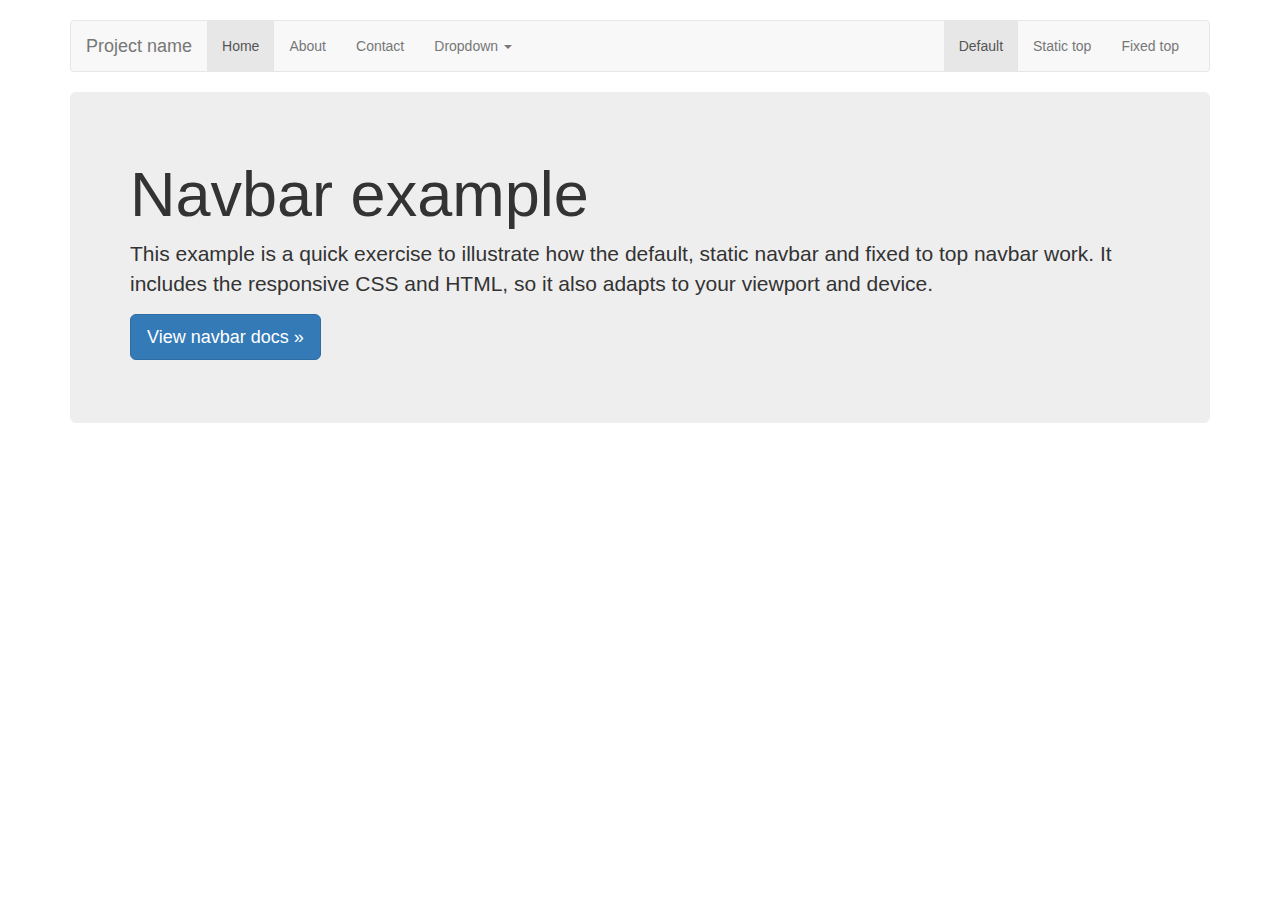
<file: docs/examples/navbar/index.html>
<!DOCTYPE html>
<html lang="en">
  <head>
    <meta charset="utf-8">
    <meta http-equiv="X-UA-Compatible" content="IE=edge">
    <meta name="viewport" content="width=device-width, initial-scale=1">
    <!-- The above 3 meta tags *must* come first in the head; any other head content must come *after* these tags -->
    <meta name="description" content="">
    <meta name="author" content="">
    <link rel="icon" href="../../favicon.ico">

    <title>Navbar Template for Bootstrap</title>

    <!-- Bootstrap core CSS -->
    <link href="../../dist/css/bootstrap.min.css" rel="stylesheet">

    <!-- IE10 viewport hack for Surface/desktop Windows 8 bug -->
    <link href="../../assets/css/ie10-viewport-bug-workaround.css" rel="stylesheet">

    <!-- Custom styles for this template -->
    <link href="navbar.css" rel="stylesheet">

    <!-- Just for debugging purposes. Don't actually copy these 2 lines! -->
    <!--[if lt IE 9]><script src="../../assets/js/ie8-responsive-file-warning.js"></script><![endif]-->
    <script src="../../assets/js/ie-emulation-modes-warning.js"></script>

    <!-- HTML5 shim and Respond.js for IE8 support of HTML5 elements and media queries -->
    <!--[if lt IE 9]>
      <script src="https://oss.maxcdn.com/html5shiv/3.7.2/html5shiv.min.js"></script>
      <script src="https://oss.maxcdn.com/respond/1.4.2/respond.min.js"></script>
    <![endif]-->
  </head>

  <body>

    <div class="container">

      <!-- Static navbar -->
      <nav class="navbar navbar-default">
        <div class="container-fluid">
          <div class="navbar-header">
            <button type="button" class="navbar-toggle collapsed" data-toggle="collapse" data-target="#navbar" aria-expanded="false" aria-controls="navbar">
              <span class="sr-only">Toggle navigation</span>
              <span class="icon-bar"></span>
              <span class="icon-bar"></span>
              <span class="icon-bar"></span>
            </button>
            <a class="navbar-brand" href="#">Project name</a>
          </div>
          <div id="navbar" class="navbar-collapse collapse">
            <ul class="nav navbar-nav">
              <li class="active"><a href="#">Home</a></li>
              <li><a href="#">About</a></li>
              <li><a href="#">Contact</a></li>
              <li class="dropdown">
                <a href="#" class="dropdown-toggle" data-toggle="dropdown" role="button" aria-haspopup="true" aria-expanded="false">Dropdown <span class="caret"></span></a>
                <ul class="dropdown-menu">
                  <li><a href="#">Action</a></li>
                  <li><a href="#">Another action</a></li>
                  <li><a href="#">Something else here</a></li>
                  <li role="separator" class="divider"></li>
                  <li class="dropdown-header">Nav header</li>
                  <li><a href="#">Separated link</a></li>
                  <li><a href="#">One more separated link</a></li>
                </ul>
              </li>
            </ul>
            <ul class="nav navbar-nav navbar-right">
              <li class="active"><a href="./">Default <span class="sr-only">(current)</span></a></li>
              <li><a href="../navbar-static-top/">Static top</a></li>
              <li><a href="../navbar-fixed-top/">Fixed top</a></li>
            </ul>
          </div><!--/.nav-collapse -->
        </div><!--/.container-fluid -->
      </nav>

      <!-- Main component for a primary marketing message or call to action -->
      <div class="jumbotron">
        <h1>Navbar example</h1>
        <p>This example is a quick exercise to illustrate how the default, static navbar and fixed to top navbar work. It includes the responsive CSS and HTML, so it also adapts to your viewport and device.</p>
        <p>
          <a class="btn btn-lg btn-primary" href="../../components/#navbar" role="button">View navbar docs &raquo;</a>
        </p>
      </div>

    </div> <!-- /container -->


    <!-- Bootstrap core JavaScript
    ================================================== -->
    <!-- Placed at the end of the document so the pages load faster -->
    <script src="https://ajax.googleapis.com/ajax/libs/jquery/1.11.3/jquery.min.js"></script>
    <script>window.jQuery || document.write('<script src="../../assets/js/vendor/jquery.min.js"><\/script>')</script>
    <script src="../../dist/js/bootstrap.min.js"></script>
    <!-- IE10 viewport hack for Surface/desktop Windows 8 bug -->
    <script src="../../assets/js/ie10-viewport-bug-workaround.js"></script>
  </body>
</html>
</file>
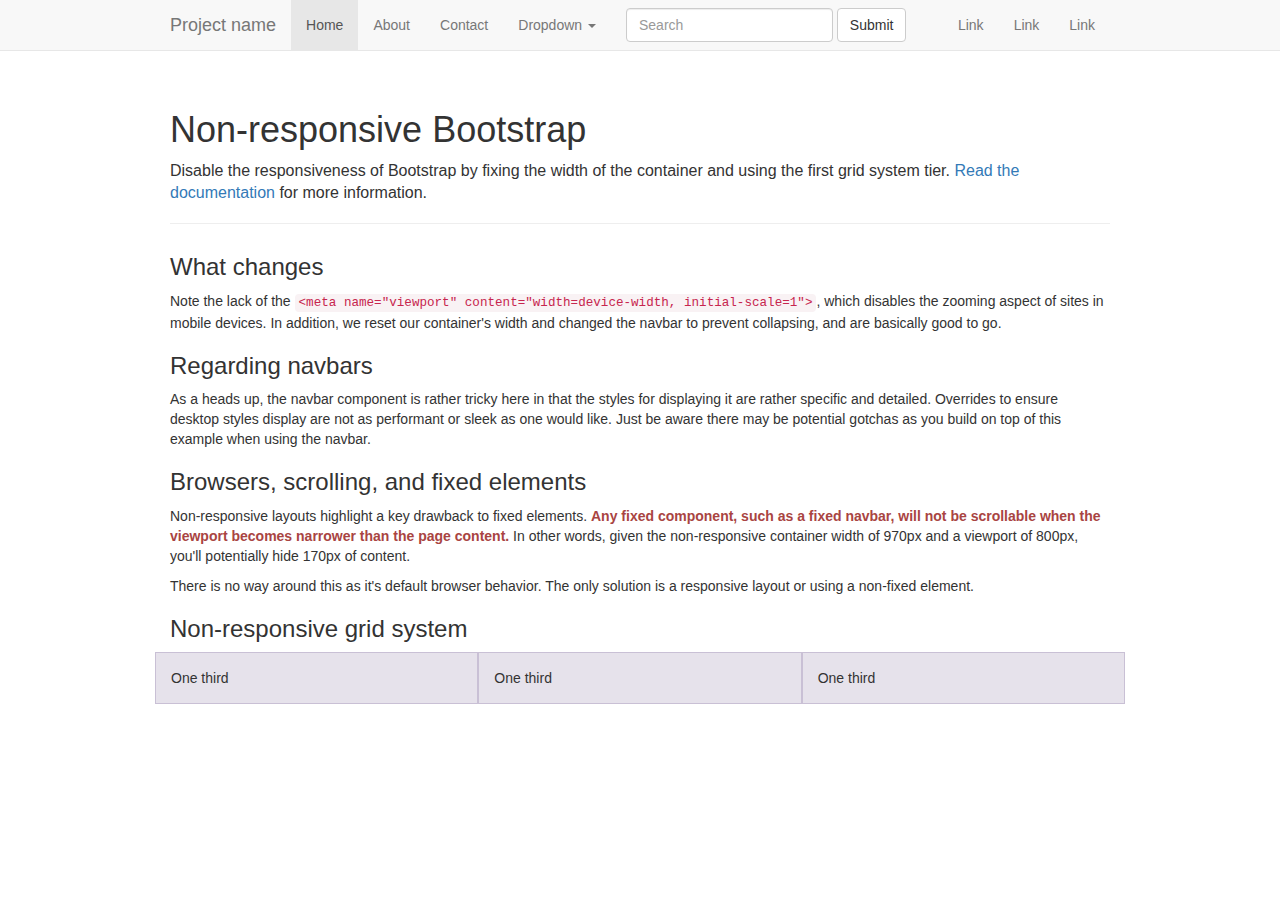
<file: docs/examples/non-responsive/index.html>
<!DOCTYPE html>
<html lang="en">
  <head>
    <meta charset="utf-8">
    <meta http-equiv="X-UA-Compatible" content="IE=edge">
    <!-- The above 2 meta tags *must* come first in the head; any other head content must come *after* these tags -->
    <meta name="description" content="">
    <meta name="author" content="">

    <!-- Note there is no responsive meta tag here -->

    <link rel="icon" href="../../favicon.ico">

    <title>Non-responsive Template for Bootstrap</title>

    <!-- Bootstrap core CSS -->
    <link href="../../dist/css/bootstrap.min.css" rel="stylesheet">

    <!-- IE10 viewport hack for Surface/desktop Windows 8 bug -->
    <link href="../../assets/css/ie10-viewport-bug-workaround.css" rel="stylesheet">

    <!-- Custom styles for this template -->
    <link href="non-responsive.css" rel="stylesheet">

    <!-- Just for debugging purposes. Don't actually copy these 2 lines! -->
    <!--[if lt IE 9]><script src="../../assets/js/ie8-responsive-file-warning.js"></script><![endif]-->
    <script src="../../assets/js/ie-emulation-modes-warning.js"></script>

    <!-- HTML5 shim and Respond.js for IE8 support of HTML5 elements and media queries -->
    <!--[if lt IE 9]>
      <script src="https://oss.maxcdn.com/html5shiv/3.7.2/html5shiv.min.js"></script>
      <script src="https://oss.maxcdn.com/respond/1.4.2/respond.min.js"></script>
    <![endif]-->
  </head>

  <body>

    <!-- Fixed navbar -->
    <nav class="navbar navbar-default navbar-fixed-top">
      <div class="container">
        <div class="navbar-header">
          <!-- The mobile navbar-toggle button can be safely removed since you do not need it in a non-responsive implementation -->
          <a class="navbar-brand" href="#">Project name</a>
        </div>
        <!-- Note that the .navbar-collapse and .collapse classes have been removed from the #navbar -->
        <div id="navbar">
          <ul class="nav navbar-nav">
            <li class="active"><a href="#">Home</a></li>
            <li><a href="#about">About</a></li>
            <li><a href="#contact">Contact</a></li>
            <li class="dropdown">
              <a href="#" class="dropdown-toggle" data-toggle="dropdown" role="button" aria-haspopup="true" aria-expanded="false">Dropdown <span class="caret"></span></a>
              <ul class="dropdown-menu">
                <li><a href="#">Action</a></li>
                <li><a href="#">Another action</a></li>
                <li><a href="#">Something else here</a></li>
                <li role="separator" class="divider"></li>
                <li class="dropdown-header">Nav header</li>
                <li><a href="#">Separated link</a></li>
                <li><a href="#">One more separated link</a></li>
              </ul>
            </li>
          </ul>
          <form class="navbar-form navbar-left" role="search">
            <div class="form-group">
              <input type="text" class="form-control" placeholder="Search">
            </div>
            <button type="submit" class="btn btn-default">Submit</button>
          </form>
          <ul class="nav navbar-nav navbar-right">
            <li><a href="#">Link</a></li>
            <li><a href="#">Link</a></li>
            <li><a href="#">Link</a></li>
          </ul>
        </div><!--/.nav-collapse -->
      </div>
    </nav>

    <div class="container">

      <div class="page-header">
        <h1>Non-responsive Bootstrap</h1>
        <p class="lead">Disable the responsiveness of Bootstrap by fixing the width of the container and using the first grid system tier. <a href="http://getbootstrap.com/getting-started/#disable-responsive">Read the documentation</a> for more information.</p>
      </div>

      <h3>What changes</h3>
      <p>Note the lack of the <code>&lt;meta name="viewport" content="width=device-width, initial-scale=1"&gt;</code>, which disables the zooming aspect of sites in mobile devices. In addition, we reset our container's width and changed the navbar to prevent collapsing, and are basically good to go.</p>

      <h3>Regarding navbars</h3>
      <p>As a heads up, the navbar component is rather tricky here in that the styles for displaying it are rather specific and detailed. Overrides to ensure desktop styles display are not as performant or sleek as one would like. Just be aware there may be potential gotchas as you build on top of this example when using the navbar.</p>

      <h3>Browsers, scrolling, and fixed elements</h3>
      <p>Non-responsive layouts highlight a key drawback to fixed elements. <strong class="text-danger">Any fixed component, such as a fixed navbar, will not be scrollable when the viewport becomes narrower than the page content.</strong> In other words, given the non-responsive container width of 970px and a viewport of 800px, you'll potentially hide 170px of content.</p>
      <p>There is no way around this as it's default browser behavior. The only solution is a responsive layout or using a non-fixed element.</p>

      <h3>Non-responsive grid system</h3>
      <div class="row">
        <div class="col-xs-4">One third</div>
        <div class="col-xs-4">One third</div>
        <div class="col-xs-4">One third</div>
      </div>

    </div> <!-- /container -->


    <!-- Bootstrap core JavaScript
    ================================================== -->
    <!-- Placed at the end of the document so the pages load faster -->
    <script src="https://ajax.googleapis.com/ajax/libs/jquery/1.11.3/jquery.min.js"></script>
    <script>window.jQuery || document.write('<script src="../../assets/js/vendor/jquery.min.js"><\/script>')</script>
    <script src="../../dist/js/bootstrap.min.js"></script>
    <!-- IE10 viewport hack for Surface/desktop Windows 8 bug -->
    <script src="../../assets/js/ie10-viewport-bug-workaround.js"></script>
  </body>
</html>
</file>
<file: css/dashboard.css>
/*
 * Base structure
 */

/* Move down content because we have a fixed navbar that is 50px tall */
body {
  padding-top: 50px;
}


/*
 * Global add-ons
 */

.sub-header {
  padding-bottom: 10px;
  border-bottom: 1px solid #eee;
}

/*
 * Top navigation
 * Hide default border to remove 1px line.
 */
.navbar-fixed-top {
  border: 0;
}

/*
 * Sidebar
 */

/* Hide for mobile, show later */
.sidebar {
  display: none;
}
@media (min-width: 768px) {
  .sidebar {
    position: fixed;
    top: 51px;
    bottom: 0;
    left: 0;
    z-index: 1000;
    display: block;
    padding: 20px;
    overflow-x: hidden;
    overflow-y: auto; /* Scrollable contents if viewport is shorter than content. */
    background-color: #f5f5f5;
    border-right: 1px solid #eee;
  }
}

/* Sidebar navigation */
.nav-sidebar {
  margin-right: -21px; /* 20px padding + 1px border */
  margin-bottom: 20px;
  margin-left: -20px;
}
.nav-sidebar > li > a {
  padding-right: 20px;
  padding-left: 20px;
}
.nav-sidebar > .active > a,
.nav-sidebar > .active > a:hover,
.nav-sidebar > .active > a:focus {
  color: #fff;
  background-color: #428bca;
}


/*
 * Main content
 */

.main {
  padding: 20px;
}
@media (min-width: 768px) {
  .main {
    padding-right: 40px;
    padding-left: 40px;
  }
}
.main .page-header {
  margin-top: 0;
}


/*
 * Placeholder dashboard ideas
 */

.placeholders {
  margin-bottom: 30px;
  text-align: center;
}
.placeholders h4 {
  margin-bottom: 0;
}
.placeholder {
  margin-bottom: 20px;
}
.placeholder img {
  display: inline-block;
  border-radius: 50%;
}

.student img {
  display: block;
  margin-left: auto;
  margin-right: auto;
  height: 200px;
  width: auto;
}

.student div {
  border-radius: 50%;
  overflow: hidden;
  height: 200px;
  width: 200px;
  margin: 20px auto 10px auto;
}
</file>
<file: docs/examples/blog/blog.css>
/*
 * Globals
 */

body {
  font-family: Georgia, "Times New Roman", Times, serif;
  color: #555;
}

h1, .h1,
h2, .h2,
h3, .h3,
h4, .h4,
h5, .h5,
h6, .h6 {
  margin-top: 0;
  font-family: "Helvetica Neue", Helvetica, Arial, sans-serif;
  font-weight: normal;
  color: #333;
}


/*
 * Override Bootstrap's default container.
 */

@media (min-width: 1200px) {
  .container {
    width: 970px;
  }
}


/*
 * Masthead for nav
 */

.blog-masthead {
  background-color: #428bca;
  -webkit-box-shadow: inset 0 -2px 5px rgba(0,0,0,.1);
          box-shadow: inset 0 -2px 5px rgba(0,0,0,.1);
}

/* Nav links */
.blog-nav-item {
  position: relative;
  display: inline-block;
  padding: 10px;
  font-weight: 500;
  color: #cdddeb;
}
.blog-nav-item:hover,
.blog-nav-item:focus {
  color: #fff;
  text-decoration: none;
}

/* Active state gets a caret at the bottom */
.blog-nav .active {
  color: #fff;
}
.blog-nav .active:after {
  position: absolute;
  bottom: 0;
  left: 50%;
  width: 0;
  height: 0;
  margin-left: -5px;
  vertical-align: middle;
  content: " ";
  border-right: 5px solid transparent;
  border-bottom: 5px solid;
  border-left: 5px solid transparent;
}


/*
 * Blog name and description
 */

.blog-header {
  padding-top: 20px;
  padding-bottom: 20px;
}
.blog-title {
  margin-top: 30px;
  margin-bottom: 0;
  font-size: 60px;
  font-weight: normal;
}
.blog-description {
  font-size: 20px;
  color: #999;
}


/*
 * Main column and sidebar layout
 */

.blog-main {
  font-size: 18px;
  line-height: 1.5;
}

/* Sidebar modules for boxing content */
.sidebar-module {
  padding: 15px;
  margin: 0 -15px 15px;
}
.sidebar-module-inset {
  padding: 15px;
  background-color: #f5f5f5;
  border-radius: 4px;
}
.sidebar-module-inset p:last-child,
.sidebar-module-inset ul:last-child,
.sidebar-module-inset ol:last-child {
  margin-bottom: 0;
}


/* Pagination */
.pager {
  margin-bottom: 60px;
  text-align: left;
}
.pager > li > a {
  width: 140px;
  padding: 10px 20px;
  text-align: center;
  border-radius: 30px;
}


/*
 * Blog posts
 */

.blog-post {
  margin-bottom: 60px;
}
.blog-post-title {
  margin-bottom: 5px;
  font-size: 40px;
}
.blog-post-meta {
  margin-bottom: 20px;
  color: #999;
}


/*
 * Footer
 */

.blog-footer {
  padding: 40px 0;
  color: #999;
  text-align: center;
  background-color: #f9f9f9;
  border-top: 1px solid #e5e5e5;
}
.blog-footer p:last-child {
  margin-bottom: 0;
}
</file>
<file: docs/examples/carousel/carousel.css>
/* GLOBAL STYLES
-------------------------------------------------- */
/* Padding below the footer and lighter body text */

body {
  padding-bottom: 40px;
  color: #5a5a5a;
}


/* CUSTOMIZE THE NAVBAR
-------------------------------------------------- */

/* Special class on .container surrounding .navbar, used for positioning it into place. */
.navbar-wrapper {
  position: absolute;
  top: 0;
  right: 0;
  left: 0;
  z-index: 20;
}

/* Flip around the padding for proper display in narrow viewports */
.navbar-wrapper > .container {
  padding-right: 0;
  padding-left: 0;
}
.navbar-wrapper .navbar {
  padding-right: 15px;
  padding-left: 15px;
}
.navbar-wrapper .navbar .container {
  width: auto;
}


/* CUSTOMIZE THE CAROUSEL
-------------------------------------------------- */

/* Carousel base class */
.carousel {
  height: 500px;
  margin-bottom: 60px;
}
/* Since positioning the image, we need to help out the caption */
.carousel-caption {
  z-index: 10;
}

/* Declare heights because of positioning of img element */
.carousel .item {
  height: 500px;
  background-color: #777;
}
.carousel-inner > .item > img {
  position: absolute;
  top: 0;
  left: 0;
  min-width: 100%;
  height: 500px;
}


/* MARKETING CONTENT
-------------------------------------------------- */

/* Center align the text within the three columns below the carousel */
.marketing .col-lg-4 {
  margin-bottom: 20px;
  text-align: center;
}
.marketing h2 {
  font-weight: normal;
}
.marketing .col-lg-4 p {
  margin-right: 10px;
  margin-left: 10px;
}


/* Featurettes
------------------------- */

.featurette-divider {
  margin: 80px 0; /* Space out the Bootstrap <hr> more */
}

/* Thin out the marketing headings */
.featurette-heading {
  font-weight: 300;
  line-height: 1;
  letter-spacing: -1px;
}


/* RESPONSIVE CSS
-------------------------------------------------- */

@media (min-width: 768px) {
  /* Navbar positioning foo */
  .navbar-wrapper {
    margin-top: 20px;
  }
  .navbar-wrapper .container {
    padding-right: 15px;
    padding-left: 15px;
  }
  .navbar-wrapper .navbar {
    padding-right: 0;
    padding-left: 0;
  }

  /* The navbar becomes detached from the top, so we round the corners */
  .navbar-wrapper .navbar {
    border-radius: 4px;
  }

  /* Bump up size of carousel content */
  .carousel-caption p {
    margin-bottom: 20px;
    font-size: 21px;
    line-height: 1.4;
  }

  .featurette-heading {
    font-size: 50px;
  }
}

@media (min-width: 992px) {
  .featurette-heading {
    margin-top: 120px;
  }
}
</file>
<file: docs/examples/cover/cover.css>
/*
 * Globals
 */

/* Links */
a,
a:focus,
a:hover {
  color: #fff;
}

/* Custom default button */
.btn-default,
.btn-default:hover,
.btn-default:focus {
  color: #333;
  text-shadow: none; /* Prevent inheritence from `body` */
  background-color: #fff;
  border: 1px solid #fff;
}


/*
 * Base structure
 */

html,
body {
  height: 100%;
  background-color: #333;
}
body {
  color: #fff;
  text-align: center;
  text-shadow: 0 1px 3px rgba(0,0,0,.5);
}

/* Extra markup and styles for table-esque vertical and horizontal centering */
.site-wrapper {
  display: table;
  width: 100%;
  height: 100%; /* For at least Firefox */
  min-height: 100%;
  -webkit-box-shadow: inset 0 0 100px rgba(0,0,0,.5);
          box-shadow: inset 0 0 100px rgba(0,0,0,.5);
}
.site-wrapper-inner {
  display: table-cell;
  vertical-align: top;
}
.cover-container {
  margin-right: auto;
  margin-left: auto;
}

/* Padding for spacing */
.inner {
  padding: 30px;
}


/*
 * Header
 */
.masthead-brand {
  margin-top: 10px;
  margin-bottom: 10px;
}

.masthead-nav > li {
  display: inline-block;
}
.masthead-nav > li + li {
  margin-left: 20px;
}
.masthead-nav > li > a {
  padding-right: 0;
  padding-left: 0;
  font-size: 16px;
  font-weight: bold;
  color: #fff; /* IE8 proofing */
  color: rgba(255,255,255,.75);
  border-bottom: 2px solid transparent;
}
.masthead-nav > li > a:hover,
.masthead-nav > li > a:focus {
  background-color: transparent;
  border-bottom-color: #a9a9a9;
  border-bottom-color: rgba(255,255,255,.25);
}
.masthead-nav > .active > a,
.masthead-nav > .active > a:hover,
.masthead-nav > .active > a:focus {
  color: #fff;
  border-bottom-color: #fff;
}

@media (min-width: 768px) {
  .masthead-brand {
    float: left;
  }
  .masthead-nav {
    float: right;
  }
}


/*
 * Cover
 */

.cover {
  padding: 0 20px;
}
.cover .btn-lg {
  padding: 10px 20px;
  font-weight: bold;
}


/*
 * Footer
 */

.mastfoot {
  color: #999; /* IE8 proofing */
  color: rgba(255,255,255,.5);
}


/*
 * Affix and center
 */

@media (min-width: 768px) {
  /* Pull out the header and footer */
  .masthead {
    position: fixed;
    top: 0;
  }
  .mastfoot {
    position: fixed;
    bottom: 0;
  }
  /* Start the vertical centering */
  .site-wrapper-inner {
    vertical-align: middle;
  }
  /* Handle the widths */
  .masthead,
  .mastfoot,
  .cover-container {
    width: 100%; /* Must be percentage or pixels for horizontal alignment */
  }
}

@media (min-width: 992px) {
  .masthead,
  .mastfoot,
  .cover-container {
    width: 700px;
  }
}
</file>
<file: docs/examples/dashboard/dashboard.css>
/*
 * Base structure
 */

/* Move down content because we have a fixed navbar that is 50px tall */
body {
  padding-top: 50px;
}


/*
 * Global add-ons
 */

.sub-header {
  padding-bottom: 10px;
  border-bottom: 1px solid #eee;
}

/*
 * Top navigation
 * Hide default border to remove 1px line.
 */
.navbar-fixed-top {
  border: 0;
}

/*
 * Sidebar
 */

/* Hide for mobile, show later */
.sidebar {
  display: none;
}
@media (min-width: 768px) {
  .sidebar {
    position: fixed;
    top: 51px;
    bottom: 0;
    left: 0;
    z-index: 1000;
    display: block;
    padding: 20px;
    overflow-x: hidden;
    overflow-y: auto; /* Scrollable contents if viewport is shorter than content. */
    background-color: #f5f5f5;
    border-right: 1px solid #eee;
  }
}

/* Sidebar navigation */
.nav-sidebar {
  margin-right: -21px; /* 20px padding + 1px border */
  margin-bottom: 20px;
  margin-left: -20px;
}
.nav-sidebar > li > a {
  padding-right: 20px;
  padding-left: 20px;
}
.nav-sidebar > .active > a,
.nav-sidebar > .active > a:hover,
.nav-sidebar > .active > a:focus {
  color: #fff;
  background-color: #428bca;
}


/*
 * Main content
 */

.main {
  padding: 20px;
}
@media (min-width: 768px) {
  .main {
    padding-right: 40px;
    padding-left: 40px;
  }
}
.main .page-header {
  margin-top: 0;
}


/*
 * Placeholder dashboard ideas
 */

.placeholders {
  margin-bottom: 30px;
  text-align: center;
}
.placeholders h4 {
  margin-bottom: 0;
}
.placeholder {
  margin-bottom: 20px;
}
.placeholder img {
  display: inline-block;
  border-radius: 50%;
}
</file>
<file: docs/examples/grid/grid.css>
h4 {
  margin-top: 25px;
}
.row {
  margin-bottom: 20px;
}
.row .row {
  margin-top: 10px;
  margin-bottom: 0;
}
[class*="col-"] {
  padding-top: 15px;
  padding-bottom: 15px;
  background-color: #eee;
  background-color: rgba(86,61,124,.15);
  border: 1px solid #ddd;
  border: 1px solid rgba(86,61,124,.2);
}

hr {
  margin-top: 40px;
  margin-bottom: 40px;
}
</file>
<file: docs/examples/jumbotron-narrow/jumbotron-narrow.css>
/* Space out content a bit */
body {
  padding-top: 20px;
  padding-bottom: 20px;
}

/* Everything but the jumbotron gets side spacing for mobile first views */
.header,
.marketing,
.footer {
  padding-right: 15px;
  padding-left: 15px;
}

/* Custom page header */
.header {
  padding-bottom: 20px;
  border-bottom: 1px solid #e5e5e5;
}
/* Make the masthead heading the same height as the navigation */
.header h3 {
  margin-top: 0;
  margin-bottom: 0;
  line-height: 40px;
}

/* Custom page footer */
.footer {
  padding-top: 19px;
  color: #777;
  border-top: 1px solid #e5e5e5;
}

/* Customize container */
@media (min-width: 768px) {
  .container {
    max-width: 730px;
  }
}
.container-narrow > hr {
  margin: 30px 0;
}

/* Main marketing message and sign up button */
.jumbotron {
  text-align: center;
  border-bottom: 1px solid #e5e5e5;
}
.jumbotron .btn {
  padding: 14px 24px;
  font-size: 21px;
}

/* Supporting marketing content */
.marketing {
  margin: 40px 0;
}
.marketing p + h4 {
  margin-top: 28px;
}

/* Responsive: Portrait tablets and up */
@media screen and (min-width: 768px) {
  /* Remove the padding we set earlier */
  .header,
  .marketing,
  .footer {
    padding-right: 0;
    padding-left: 0;
  }
  /* Space out the masthead */
  .header {
    margin-bottom: 30px;
  }
  /* Remove the bottom border on the jumbotron for visual effect */
  .jumbotron {
    border-bottom: 0;
  }
}
</file>
<file: docs/examples/jumbotron/jumbotron.css>
/* Move down content because we have a fixed navbar that is 50px tall */
body {
  padding-top: 50px;
  padding-bottom: 20px;
}
</file>
<file: docs/examples/justified-nav/justified-nav.css>
body {
  padding-top: 20px;
}

.footer {
  padding-top: 40px;
  padding-bottom: 40px;
  margin-top: 40px;
  border-top: 1px solid #eee;
}

/* Main marketing message and sign up button */
.jumbotron {
  text-align: center;
  background-color: transparent;
}
.jumbotron .btn {
  padding: 14px 24px;
  font-size: 21px;
}

/* Customize the nav-justified links to be fill the entire space of the .navbar */

.nav-justified {
  background-color: #eee;
  border: 1px solid #ccc;
  border-radius: 5px;
}
.nav-justified > li > a {
  padding-top: 15px;
  padding-bottom: 15px;
  margin-bottom: 0;
  font-weight: bold;
  color: #777;
  text-align: center;
  background-color: #e5e5e5; /* Old browsers */
  background-image: -webkit-gradient(linear, left top, left bottom, from(#f5f5f5), to(#e5e5e5));
  background-image: -webkit-linear-gradient(top, #f5f5f5 0%, #e5e5e5 100%);
  background-image:      -o-linear-gradient(top, #f5f5f5 0%, #e5e5e5 100%);
  background-image:         linear-gradient(to bottom, #f5f5f5 0%,#e5e5e5 100%);
  filter: progid:DXImageTransform.Microsoft.gradient( startColorstr='#f5f5f5', endColorstr='#e5e5e5',GradientType=0 ); /* IE6-9 */
  background-repeat: repeat-x; /* Repeat the gradient */
  border-bottom: 1px solid #d5d5d5;
}
.nav-justified > .active > a,
.nav-justified > .active > a:hover,
.nav-justified > .active > a:focus {
  background-color: #ddd;
  background-image: none;
  -webkit-box-shadow: inset 0 3px 7px rgba(0,0,0,.15);
          box-shadow: inset 0 3px 7px rgba(0,0,0,.15);
}
.nav-justified > li:first-child > a {
  border-radius: 5px 5px 0 0;
}
.nav-justified > li:last-child > a {
  border-bottom: 0;
  border-radius: 0 0 5px 5px;
}

@media (min-width: 768px) {
  .nav-justified {
    max-height: 52px;
  }
  .nav-justified > li > a {
    border-right: 1px solid #d5d5d5;
    border-left: 1px solid #fff;
  }
  .nav-justified > li:first-child > a {
    border-left: 0;
    border-radius: 5px 0 0 5px;
  }
  .nav-justified > li:last-child > a {
    border-right: 0;
    border-radius: 0 5px 5px 0;
  }
}

/* Responsive: Portrait tablets and up */
@media screen and (min-width: 768px) {
  /* Remove the padding we set earlier */
  .masthead,
  .marketing,
  .footer {
    padding-right: 0;
    padding-left: 0;
  }
}
</file>
<file: docs/examples/navbar-fixed-top/navbar-fixed-top.css>
body {
  min-height: 2000px;
  padding-top: 70px;
}
</file>
<file: docs/examples/navbar-static-top/navbar-static-top.css>
body {
  min-height: 2000px;
}

.navbar-static-top {
  margin-bottom: 19px;
}
</file>
<file: docs/examples/navbar/navbar.css>
body {
  padding-top: 20px;
  padding-bottom: 20px;
}

.navbar {
  margin-bottom: 20px;
}
</file>
<file: docs/examples/non-responsive/non-responsive.css>
/* Template-specific stuff
 *
 * Customizations just for the template; these are not necessary for anything
 * with disabling the responsiveness.
 */

/* Account for fixed navbar */
body {
  padding-top: 70px;
  padding-bottom: 30px;
}

body,
.navbar-fixed-top,
.navbar-fixed-bottom {
  min-width: 970px;
}

/* Don't let the lead text change font-size. */
.lead {
  font-size: 16px;
}

/* Finesse the page header spacing */
.page-header {
  margin-bottom: 30px;
}
.page-header .lead {
  margin-bottom: 10px;
}


/* Non-responsive overrides
 *
 * Utilize the following CSS to disable the responsive-ness of the container,
 * grid system, and navbar.
 */

/* Reset the container */
.container {
  width: 970px;
  max-width: none !important;
}

/* Demonstrate the grids */
.col-xs-4 {
  padding-top: 15px;
  padding-bottom: 15px;
  background-color: #eee;
  background-color: rgba(86,61,124,.15);
  border: 1px solid #ddd;
  border: 1px solid rgba(86,61,124,.2);
}

.container .navbar-header,
.container .navbar-collapse {
  margin-right: 0;
  margin-left: 0;
}

/* Always float the navbar header */
.navbar-header {
  float: left;
}

/* Undo the collapsing navbar */
.navbar-collapse {
  display: block !important;
  height: auto !important;
  padding-bottom: 0;
  overflow: visible !important;
  visibility: visible !important;
}

.navbar-toggle {
  display: none;
}
.navbar-collapse {
  border-top: 0;
}

.navbar-brand {
  margin-left: -15px;
}

/* Always apply the floated nav */
.navbar-nav {
  float: left;
  margin: 0;
}
.navbar-nav > li {
  float: left;
}
.navbar-nav > li > a {
  padding: 15px;
}

/* Redeclare since we override the float above */
.navbar-nav.navbar-right {
  float: right;
}

/* Undo custom dropdowns */
.navbar .navbar-nav .open .dropdown-menu {
  position: absolute;
  float: left;
  background-color: #fff;
  border: 1px solid #ccc;
  border: 1px solid rgba(0, 0, 0, .15);
  border-width: 0 1px 1px;
  border-radius: 0 0 4px 4px;
  -webkit-box-shadow: 0 6px 12px rgba(0, 0, 0, .175);
          box-shadow: 0 6px 12px rgba(0, 0, 0, .175);
}
.navbar-default .navbar-nav .open .dropdown-menu > li > a {
  color: #333;
}
.navbar .navbar-nav .open .dropdown-menu > li > a:hover,
.navbar .navbar-nav .open .dropdown-menu > li > a:focus,
.navbar .navbar-nav .open .dropdown-menu > .active > a,
.navbar .navbar-nav .open .dropdown-menu > .active > a:hover,
.navbar .navbar-nav .open .dropdown-menu > .active > a:focus {
  color: #fff !important;
  background-color: #428bca !important;
}
.navbar .navbar-nav .open .dropdown-menu > .disabled > a,
.navbar .navbar-nav .open .dropdown-menu > .disabled > a:hover,
.navbar .navbar-nav .open .dropdown-menu > .disabled > a:focus {
  color: #999 !important;
  background-color: transparent !important;
}

/* Undo form expansion */
.navbar-form {
  float: left;
  width: auto;
  padding-top: 0;
  padding-bottom: 0;
  margin-right: 0;
  margin-left: 0;
  border: 0;
  -webkit-box-shadow: none;
          box-shadow: none;
}

/* Copy-pasted from forms.less since we mixin the .form-inline styles. */
.navbar-form .form-group {
  display: inline-block;
  margin-bottom: 0;
  vertical-align: middle;
}

.navbar-form .form-control {
  display: inline-block;
  width: auto;
  vertical-align: middle;
}

.navbar-form .form-control-static {
  display: inline-block;
}

.navbar-form .input-group {
  display: inline-table;
  vertical-align: middle;
}

.navbar-form .input-group .input-group-addon,
.navbar-form .input-group .input-group-btn,
.navbar-form .input-group .form-control {
  width: auto;
}

.navbar-form .input-group > .form-control {
  width: 100%;
}

.navbar-form .control-label {
  margin-bottom: 0;
  vertical-align: middle;
}

.navbar-form .radio,
.navbar-form .checkbox {
  display: inline-block;
  margin-top: 0;
  margin-bottom: 0;
  vertical-align: middle;
}

.navbar-form .radio label,
.navbar-form .checkbox label {
  padding-left: 0;
}

.navbar-form .radio input[type="radio"],
.navbar-form .checkbox input[type="checkbox"] {
  position: relative;
  margin-left: 0;
}

.navbar-form .has-feedback .form-control-feedback {
  top: 0;
}

/* Undo inline form compaction on small screens */
.form-inline .form-group {
  display: inline-block;
  margin-bottom: 0;
  vertical-align: middle;
}

.form-inline .form-control {
  display: inline-block;
  width: auto;
  vertical-align: middle;
}

.form-inline .form-control-static {
  display: inline-block;
}

.form-inline .input-group {
  display: inline-table;
  vertical-align: middle;
}
.form-inline .input-group .input-group-addon,
.form-inline .input-group .input-group-btn,
.form-inline .input-group .form-control {
  width: auto;
}

.form-inline .input-group > .form-control {
  width: 100%;
}

.form-inline .control-label {
  margin-bottom: 0;
  vertical-align: middle;
}

.form-inline .radio,
.form-inline .checkbox {
  display: inline-block;
  margin-top: 0;
  margin-bottom: 0;
  vertical-align: middle;
}
.form-inline .radio label,
.form-inline .checkbox label {
  padding-left: 0;
}

.form-inline .radio input[type="radio"],
.form-inline .checkbox input[type="checkbox"] {
  position: relative;
  margin-left: 0;
}

.form-inline .has-feedback .form-control-feedback {
  top: 0;
}
</file>
<file: js/tests/vendor/qunit.css>
/*!
 * QUnit 1.17.1
 * http://qunitjs.com/
 *
 * Copyright jQuery Foundation and other contributors
 * Released under the MIT license
 * http://jquery.org/license
 *
 * Date: 2015-01-20T19:39Z
 */

/** Font Family and Sizes */

#qunit-tests, #qunit-header, #qunit-banner, #qunit-testrunner-toolbar, #qunit-userAgent, #qunit-testresult {
	font-family: "Helvetica Neue Light", "HelveticaNeue-Light", "Helvetica Neue", Calibri, Helvetica, Arial, sans-serif;
}

#qunit-testrunner-toolbar, #qunit-userAgent, #qunit-testresult, #qunit-tests li { font-size: small; }
#qunit-tests { font-size: smaller; }


/** Resets */

#qunit-tests, #qunit-header, #qunit-banner, #qunit-userAgent, #qunit-testresult, #qunit-modulefilter {
	margin: 0;
	padding: 0;
}


/** Header */

#qunit-header {
	padding: 0.5em 0 0.5em 1em;

	color: #8699A4;
	background-color: #0D3349;

	font-size: 1.5em;
	line-height: 1em;
	font-weight: 400;

	border-radius: 5px 5px 0 0;
}

#qunit-header a {
	text-decoration: none;
	color: #C2CCD1;
}

#qunit-header a:hover,
#qunit-header a:focus {
	color: #FFF;
}

#qunit-testrunner-toolbar label {
	display: inline-block;
	padding: 0 0.5em 0 0.1em;
}

#qunit-banner {
	height: 5px;
}

#qunit-testrunner-toolbar {
	padding: 0.5em 1em 0.5em 1em;
	color: #5E740B;
	background-color: #EEE;
	overflow: hidden;
}

#qunit-userAgent {
	padding: 0.5em 1em 0.5em 1em;
	background-color: #2B81AF;
	color: #FFF;
	text-shadow: rgba(0, 0, 0, 0.5) 2px 2px 1px;
}

#qunit-modulefilter-container {
	float: right;
	padding: 0.2em;
}

.qunit-url-config {
	display: inline-block;
	padding: 0.1em;
}

.qunit-filter {
	display: block;
	float: right;
	margin-left: 1em;
}

/** Tests: Pass/Fail */

#qunit-tests {
	list-style-position: inside;
}

#qunit-tests li {
	padding: 0.4em 1em 0.4em 1em;
	border-bottom: 1px solid #FFF;
	list-style-position: inside;
}

#qunit-tests > li {
	display: none;
}

#qunit-tests li.running,
#qunit-tests li.pass,
#qunit-tests li.fail,
#qunit-tests li.skipped {
	display: list-item;
}

#qunit-tests.hidepass li.running,
#qunit-tests.hidepass li.pass {
	display: none;
}

#qunit-tests li strong {
	cursor: pointer;
}

#qunit-tests li.skipped strong {
	cursor: default;
}

#qunit-tests li a {
	padding: 0.5em;
	color: #C2CCD1;
	text-decoration: none;
}
#qunit-tests li a:hover,
#qunit-tests li a:focus {
	color: #000;
}

#qunit-tests li .runtime {
	float: right;
	font-size: smaller;
}

.qunit-assert-list {
	margin-top: 0.5em;
	padding: 0.5em;

	background-color: #FFF;

	border-radius: 5px;
}

.qunit-collapsed {
	display: none;
}

#qunit-tests table {
	border-collapse: collapse;
	margin-top: 0.2em;
}

#qunit-tests th {
	text-align: right;
	vertical-align: top;
	padding: 0 0.5em 0 0;
}

#qunit-tests td {
	vertical-align: top;
}

#qunit-tests pre {
	margin: 0;
	white-space: pre-wrap;
	word-wrap: break-word;
}

#qunit-tests del {
	background-color: #E0F2BE;
	color: #374E0C;
	text-decoration: none;
}

#qunit-tests ins {
	background-color: #FFCACA;
	color: #500;
	text-decoration: none;
}

/*** Test Counts */

#qunit-tests b.counts                       { color: #000; }
#qunit-tests b.passed                       { color: #5E740B; }
#qunit-tests b.failed                       { color: #710909; }

#qunit-tests li li {
	padding: 5px;
	background-color: #FFF;
	border-bottom: none;
	list-style-position: inside;
}

/*** Passing Styles */

#qunit-tests li li.pass {
	color: #3C510C;
	background-color: #FFF;
	border-left: 10px solid #C6E746;
}

#qunit-tests .pass                          { color: #528CE0; background-color: #D2E0E6; }
#qunit-tests .pass .test-name               { color: #366097; }

#qunit-tests .pass .test-actual,
#qunit-tests .pass .test-expected           { color: #999; }

#qunit-banner.qunit-pass                    { background-color: #C6E746; }

/*** Failing Styles */

#qunit-tests li li.fail {
	color: #710909;
	background-color: #FFF;
	border-left: 10px solid #EE5757;
	white-space: pre;
}

#qunit-tests > li:last-child {
	border-radius: 0 0 5px 5px;
}

#qunit-tests .fail                          { color: #000; background-color: #EE5757; }
#qunit-tests .fail .test-name,
#qunit-tests .fail .module-name             { color: #000; }

#qunit-tests .fail .test-actual             { color: #EE5757; }
#qunit-tests .fail .test-expected           { color: #008000; }

#qunit-banner.qunit-fail                    { background-color: #EE5757; }

/*** Skipped tests */

#qunit-tests .skipped {
	background-color: #EBECE9;
}

#qunit-tests .qunit-skipped-label {
	background-color: #F4FF77;
	display: inline-block;
	font-style: normal;
	color: #366097;
	line-height: 1.8em;
	padding: 0 0.5em;
	margin: -0.4em 0.4em -0.4em 0;
}

/** Result */

#qunit-testresult {
	padding: 0.5em 1em 0.5em 1em;

	color: #2B81AF;
	background-color: #D2E0E6;

	border-bottom: 1px solid #FFF;
}
#qunit-testresult .module-name {
	font-weight: 700;
}

/** Fixture */

#qunit-fixture {
	position: absolute;
	top: -10000px;
	left: -10000px;
	width: 1000px;
	height: 1000px;
}
</file>
<file: docs/assets/css/ie10-viewport-bug-workaround.css>
/*!
 * IE10 viewport hack for Surface/desktop Windows 8 bug
 * Copyright 2014-2015 Twitter, Inc.
 * Licensed under MIT (https://github.com/twbs/bootstrap/blob/master/LICENSE)
 */

/*
 * See the Getting Started docs for more information:
 * http://getbootstrap.com/getting-started/#support-ie10-width
 */
@-webkit-viewport { width: device-width; }
@-moz-viewport    { width: device-width; }
@-ms-viewport     { width: device-width; }
@-o-viewport      { width: device-width; }
@viewport         { width: device-width; }
</file>
